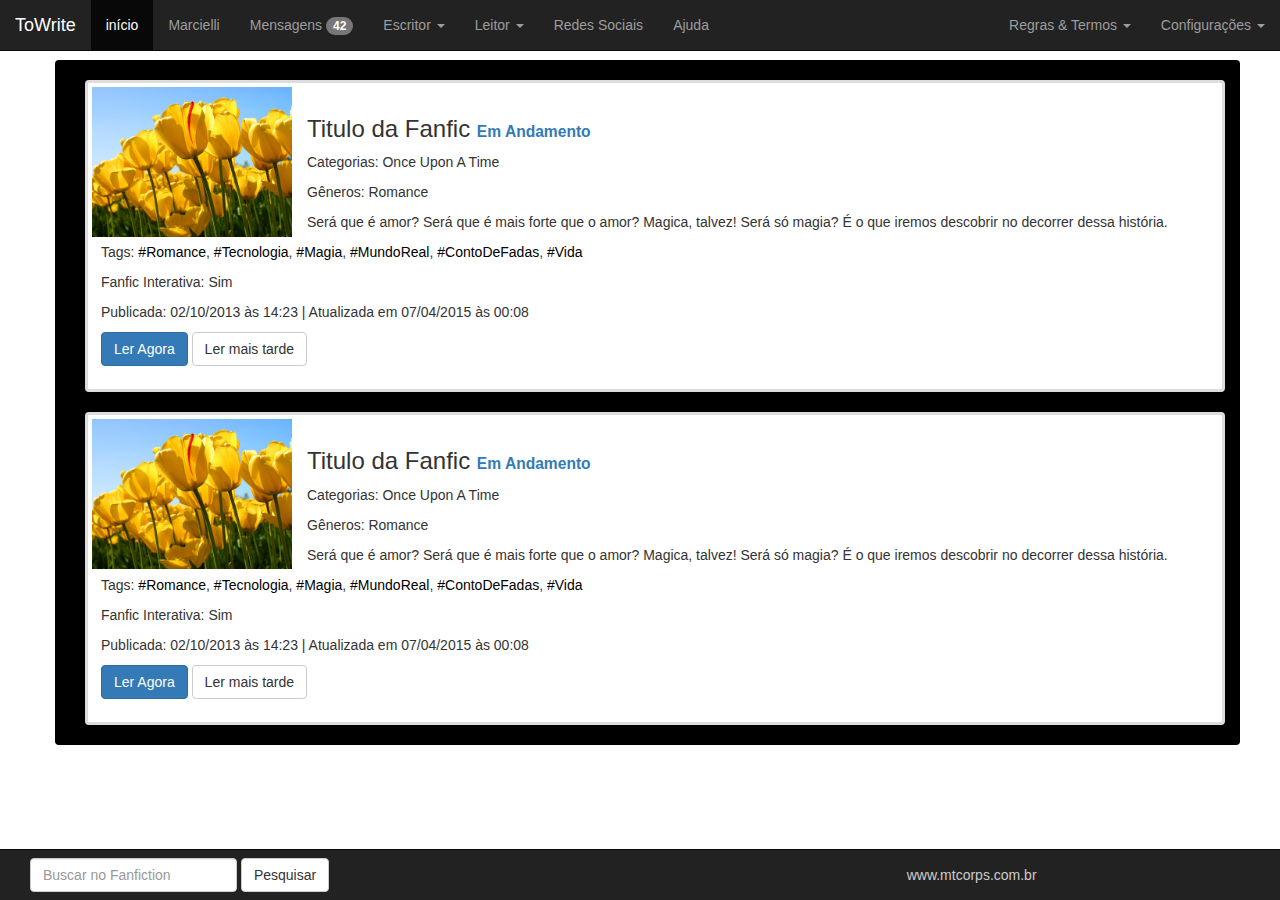
<file: index.html>
<!DOCTYPE html>
<html lang="en">
  <head>
    <meta charset="utf-8">
    <meta http-equiv="X-UA-Compatible" content="IE=edge">
    <meta name="viewport" content="width=device-width, initial-scale=1">
    <!-- The above 3 meta tags *must* come first in the head; any other head content must come *after* these tags -->
    <title>ToWrite</title>

    <!-- Bootstrap -->
    <link href="css/bootstrap.min.css" rel="stylesheet">
    <link href="css/bootstrap.css" rel="stylesheet">

    <!-- HTML5 shim and Respond.js for IE8 support of HTML5 elements and media queries -->
    <!-- WARNING: Respond.js doesn't work if you view the page via file:// -->
    <!--[if lt IE 9]>
      <script src="https://oss.maxcdn.com/html5shiv/3.7.2/html5shiv.min.js"></script>
      <script src="https://oss.maxcdn.com/respond/1.4.2/respond.min.js"></script>
    <![endif]-->
  </head>
  <body>

   <div class="container">
<nav class="navbar navbar-inverse navbar navbar-fixed-top">
  <div class="container-fluid">
    <!-- Brand and toggle get grouped for better mobile display -->
    <div class="navbar-header">
      <button type="button" class="navbar-toggle collapsed" data-toggle="collapse" data-target="#bs-example-navbar-collapse-1">
        <span class="sr-only"></span>
        <span class="icon-bar"></span>
        <span class="icon-bar"></span>
        <span class="icon-bar"></span>
      </button>
      <a class="navbar-brand" href="#">ToWrite</a>
    </div>

    <!-- Collect the nav links, forms, and other content for toggling -->
    <div class="collapse navbar-collapse" id="bs-example-navbar-collapse-1">
      <ul class="nav navbar-nav">
        <li class="active"><a href="index.html">início <span class="sr-only">(current)</span></a></li>
        <li><a href="perfil.html">Marcielli</a></li>
        <li><a href="mensagens.html">Mensagens <span class="badge">42</span> </a></li>
        <li class="dropdown">
          <a href="#" class="dropdown-toggle" data-toggle="dropdown" role="button" aria-expanded="false">Escritor <span class="caret"></span></a>
          <ul class="dropdown-menu" role="menu">
          <li><a href="areatrabalho.html">Area de Trabalho</a></li> <!--Fazer uma pagina onde a pessoa vai escrevendo e ja vai visualizando como fica - onde ela começa a escrever as fanficas dela, cloca musica pra acompanhar e etc -->
            <li><a href="hist-escrevo.html">Histórias que Escrevo</a></li>
            <li><a href="hist-quero-escrever.html">Histórias que quero escrever</a></li>
            <li><a href="agendar-post.html">Posts Agendados</a></li>
            <li class="divider"></li>
            <li><a href="duvidas-ptbr.html">Dúvidas de Português</a></li>
            <li class="divider"></li>
            <li><a href="find-beta.html">Encontrar Beta</a></li>
          </ul>          
        </li>
         <li class="dropdown">
          <a href="#" class="dropdown-toggle" data-toggle="dropdown" role="button" aria-expanded="false">Leitor <span class="caret"></span></a>
          <ul class="dropdown-menu" role="menu">
            <li><a href="hist-acompanho.html">Histórias que Acompanho</a></li>
            <li><a href="hist-geladeira.html">Histórias na Geladeira</a></li>
           
            <li class="divider"></li>
            <li><a href="serbeta.html">Ser Beta</a></li>
          </ul>          
        </li>  
        <li><a href="redessociais.html">Redes Sociais</a></li>  
        <li><a href="ajuda.html">Ajuda</a></li>         
      </ul>
     
      <ul class="nav navbar-nav navbar-right">
      <li class="dropdown">
          <a href="#" class="dropdown-toggle" data-toggle="dropdown" role="button" aria-expanded="false">Regras & Termos <span class="caret"></span></a>
          <ul class="dropdown-menu" role="menu">
            <li><a href="regraspost.html">Regras de Postagem</a></li>
            <li><a href="regrascond.html">Regras de Conduta</a></li>
            <li><a href="termosuso.html">Termos de Uso</a></li> 
            </ul>
        </li>
        <li class="dropdown">
          <a href="#" class="dropdown-toggle" data-toggle="dropdown" role="button" aria-expanded="false">Configurações <span class="caret"></span></a>
          <ul class="dropdown-menu" role="menu">
            <li><a href="contato.html">Contato/Suporte</a></li>
            <li class="divider"></li>
             <li><a href="alterarsenha.html">Alterar Senha</a></li>
            <li><a href="excluirconta.html">Excluir Conta</a></li>    
             <li><a href="sair.html">Sair</a></li>  
            </ul>
        </li>
      </ul>
    </div><!-- /.navbar-collapse -->
  </div><!-- /.container-fluid -->
</nav>

<div class="container">

  <br>  
    <div class="thumbnail">
     <a href="#" class="imgfeedsize"><img src="img/imgTeste.jpg" alt="..."></a>
      <div class="caption">
        <h3>Titulo da Fanfic <small>Em Andamento</small></h3>
        <p>Categorias: Once Upon A Time </p>
        <p>Gêneros: Romance</p>
        <p>Será que é amor? Será que é mais forte que o amor? Magica, talvez! Será só magia? É o que iremos descobrir no decorrer dessa história.</p>            
               
        <p>Tags: <a href="#">#Romance</a>, <a href="#">#Tecnologia</a>, <a href="#">#Magia</a>, <a href="#">#MundoReal</a>, <a href="#">#ContoDeFadas</a>, <a href="#">#Vida</a></p>

        <p>Fanfic Interativa: Sim</p>        
        <p>Publicada: 02/10/2013 às 14:23 | Atualizada em 07/04/2015 às 00:08</p>
        <p><a href="#" class="btn btn-primary" role="button">Ler Agora</a> <a href="#" class="btn btn-default" role="button">Ler mais tarde</a></p>
      </div>
    </div>
 


    <div class="thumbnail">
      <a href="#" class="imgfeedsize"><img src="img/imgTeste.jpg" alt="..."></a>
      <div class="caption">
        <h3>Titulo da Fanfic <small>Em Andamento</small></h3>
        <p>Categorias: Once Upon A Time </p>
        <p>Gêneros: Romance</p>
        <p>Será que é amor? Será que é mais forte que o amor? Magica, talvez! Será só magia? É o que iremos descobrir no decorrer dessa história.</p>            
               
        <p>Tags: <a href="#">#Romance</a>, <a href="#">#Tecnologia</a>, <a href="#">#Magia</a>, <a href="#">#MundoReal</a>, <a href="#">#ContoDeFadas</a>, <a href="#">#Vida</a></p>

        <p>Fanfic Interativa: Sim</p>        
        <p>Publicada: 02/10/2013 às 14:23 | Atualizada em 07/04/2015 às 00:08</p>
        <p><a href="#" class="btn btn-primary" role="button">Ler Agora</a> <a href="#" class="btn btn-default" role="button">Ler mais tarde</a></p>
      </div>
  </div>
</div>





<nav class="navbar navbar-inverse navbar-fixed-bottom">
  <div class="container-fluid">
   <form class="navbar-form navbar-left" role="search">
        <div class="form-group">
          <input type="text" class="form-control" placeholder="Buscar no Fanfiction">
        </div>
        <button type="submit" class="btn btn-default">Pesquisar</button>
      </form>
     <p><a href="http://www.mtcorps.com.br/">www.mtcorps.com.br</a></p>
  </div>
</nav>
</div>
    <!-- jQuery (necessary for Bootstrap's JavaScript plugins) -->
    <script src="https://ajax.googleapis.com/ajax/libs/jquery/1.11.2/jquery.min.js"></script>
    <!-- Include all compiled plugins (below), or include individual files as needed -->
    <script src="js/bootstrap.min.js"></script>
  </body>
</html>
</file>
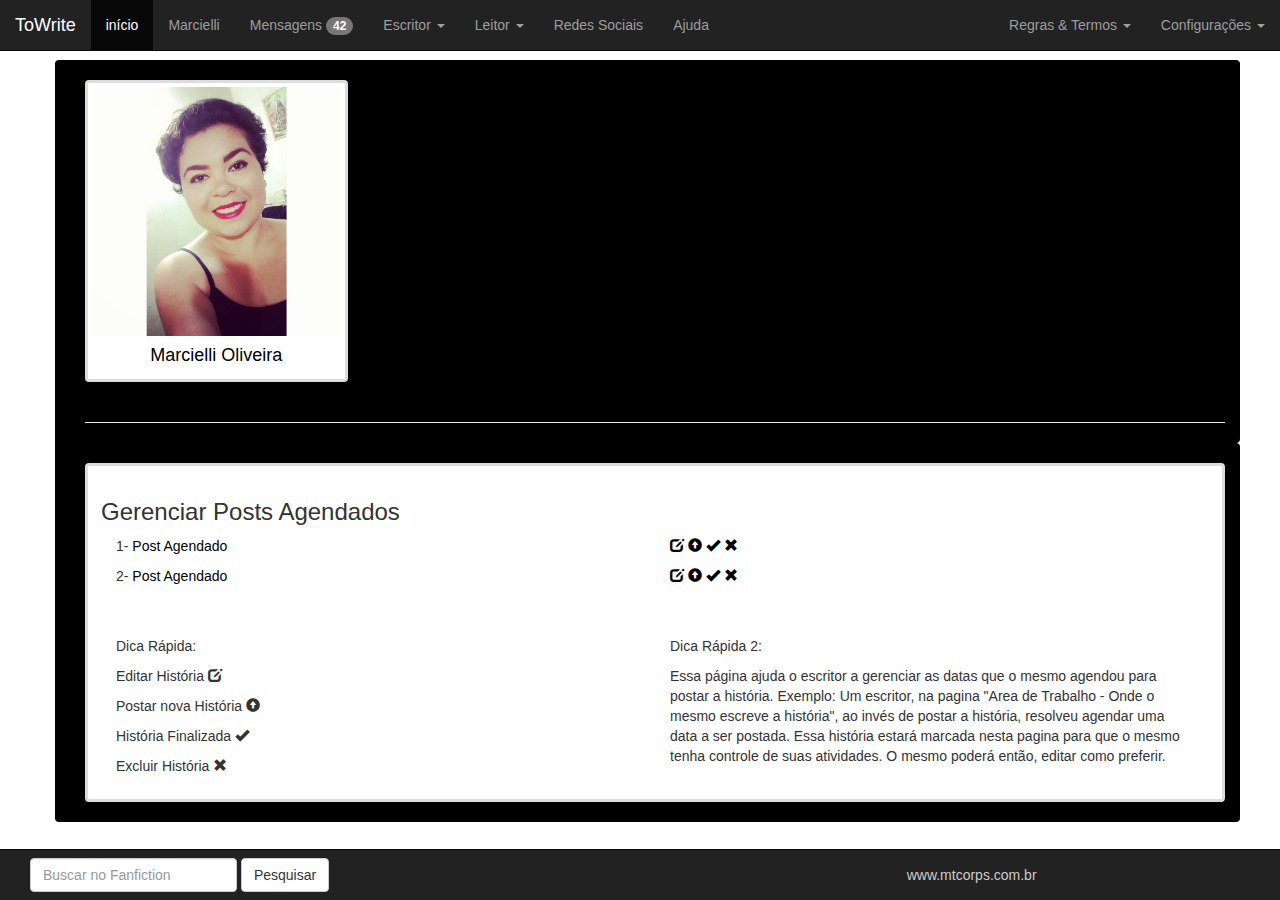
<file: agendar-post.html>
<!DOCTYPE html>
<html lang="en">
  <head>
    <meta charset="utf-8">
    <meta http-equiv="X-UA-Compatible" content="IE=edge">
    <meta name="viewport" content="width=device-width, initial-scale=1">
    <!-- The above 3 meta tags *must* come first in the head; any other head content must come *after* these tags -->
    <title>ToWrite</title>

    <!-- Bootstrap -->
    <link href="css/bootstrap.min.css" rel="stylesheet">
    <link href="css/bootstrap.css" rel="stylesheet">

    <!-- HTML5 shim and Respond.js for IE8 support of HTML5 elements and media queries -->
    <!-- WARNING: Respond.js doesn't work if you view the page via file:// -->
    <!--[if lt IE 9]>
      <script src="https://oss.maxcdn.com/html5shiv/3.7.2/html5shiv.min.js"></script>
      <script src="https://oss.maxcdn.com/respond/1.4.2/respond.min.js"></script>
    <![endif]-->
  </head>
  <body>

   <div class="container">
   
<nav class="navbar navbar-inverse navbar navbar-fixed-top">
  <div class="container-fluid">
    <!-- Brand and toggle get grouped for better mobile display -->
    <div class="navbar-header">
      <button type="button" class="navbar-toggle collapsed" data-toggle="collapse" data-target="#bs-example-navbar-collapse-1">
        <span class="sr-only"></span>
        <span class="icon-bar"></span>
        <span class="icon-bar"></span>
        <span class="icon-bar"></span>
      </button>
      <a class="navbar-brand" href="#">ToWrite</a>
    </div>

    <!-- Collect the nav links, forms, and other content for toggling -->
    <div class="collapse navbar-collapse" id="bs-example-navbar-collapse-1">
      <ul class="nav navbar-nav">
        <li class="active"><a href="index.html">início <span class="sr-only">(current)</span></a></li>
        <li><a href="perfil.html">Marcielli</a></li>
        <li><a href="mensagens.html">Mensagens <span class="badge">42</span> </a></li>
        <li class="dropdown">
          <a href="#" class="dropdown-toggle" data-toggle="dropdown" role="button" aria-expanded="false">Escritor <span class="caret"></span></a>
          <ul class="dropdown-menu" role="menu">
          <li><a href="areatrabalho.html">Area de Trabalho</a></li> <!--Fazer uma pagina onde a pessoa vai escrevendo e ja vai visualizando como fica - onde ela começa a escrever as fanficas dela, cloca musica pra acompanhar e etc -->
            <li><a href="hist-escrevo.html">Histórias que Escrevo</a></li>
            <li><a href="hist-quero-escrever.html">Histórias que quero escrever</a></li>
            <li><a href="agendar-post.html">Posts Agendados</a></li>
            <li class="divider"></li>
            <li><a href="duvidas-ptbr.html">Dúvidas de Português</a></li>
            <li class="divider"></li>
            <li><a href="find-beta.html">Encontrar Beta</a></li>
          </ul>          
        </li>
         <li class="dropdown">
          <a href="#" class="dropdown-toggle" data-toggle="dropdown" role="button" aria-expanded="false">Leitor <span class="caret"></span></a>
          <ul class="dropdown-menu" role="menu">
            <li><a href="hist-acompanho.html">Histórias que Acompanho</a></li>
            <li><a href="hist-geladeira.html">Histórias na Geladeira</a></li>
           
            <li class="divider"></li>
            <li><a href="serbeta.html">Ser Beta</a></li>
          </ul>          
        </li>  
        <li><a href="redessociais.html">Redes Sociais</a></li>  
        <li><a href="ajuda.html">Ajuda</a></li>         
      </ul>
     
      <ul class="nav navbar-nav navbar-right">
      <li class="dropdown">
          <a href="#" class="dropdown-toggle" data-toggle="dropdown" role="button" aria-expanded="false">Regras & Termos <span class="caret"></span></a>
          <ul class="dropdown-menu" role="menu">
            <li><a href="regraspost.html">Regras de Postagem</a></li>
            <li><a href="regrascond.html">Regras de Conduta</a></li>
            <li><a href="termosuso.html">Termos de Uso</a></li> 
            </ul>
        </li>
        <li class="dropdown">
          <a href="#" class="dropdown-toggle" data-toggle="dropdown" role="button" aria-expanded="false">Configurações <span class="caret"></span></a>
          <ul class="dropdown-menu" role="menu">
            <li><a href="contato.html">Contato/Suporte</a></li>
            <li class="divider"></li>
             <li><a href="alterarsenha.html">Alterar Senha</a></li>
            <li><a href="excluirconta.html">Excluir Conta</a></li>    
             <li><a href="sair.html">Sair</a></li>  
            </ul>
        </li>
      </ul>
    </div><!-- /.navbar-collapse -->
  </div><!-- /.container-fluid -->
</nav>



<div class="container">


<div class="row">
  <div class="col-xs-6 col-md-3">
  <br>
    <a href="#" class="thumbnail" class="perfilsize">
      <img src="img/perfil.jpg" alt="..."  >
      <h4>Marcielli Oliveira</h4>
    </a>
 
  </div>
</div> 
 
  <hr>
</div>

  
    <div class="container">

  <br>  
    <div class="thumbnail">      
      <div class="caption">

        <h3>Gerenciar Posts Agendados</h3>

        <div class="container-fluid">
    <div class="row">
        <div class="col-xs-6">
         <p>1- <a href="#">Post Agendado</a></p>
        </div>
        <div class="col-xs-6">
            <a href="#"><span class="glyphicon glyphicon-edit" class="editar"></span></a>   
        <a href="#"><span class="glyphicon glyphicon-circle-arrow-up"></span></a>   <a href="#"><span class="glyphicon glyphicon-ok"></span></a>   <a href="#"><span class="glyphicon glyphicon-remove"></span></a>
        </div>
    </div>
</div>

 <div class="container-fluid">
    <div class="row">
        <div class="col-xs-6">
         <p>2- <a href="#">Post Agendado</a></p>
        </div>
        <div class="col-xs-6">
            <a href="#"><span class="glyphicon glyphicon-edit" class="editar"></span></a>   
        <a href="#"><span class="glyphicon glyphicon-circle-arrow-up"></span></a>   <a href="#"><span class="glyphicon glyphicon-ok"></span></a>   <a href="#"><span class="glyphicon glyphicon-remove"></span></a>
        </div>
    </div>
</div>
  <br>
   
           
 <div class="container-fluid">
    <div class="row">
        <div class="col-xs-6">
        <br>
           <p>Dica Rápida:</p>
       
        <p>Editar História <span class="glyphicon glyphicon-edit" class="editar"></span></p>        
        <p>Postar nova História <span class="glyphicon glyphicon-circle-arrow-up"></span></p>
        <p>História Finalizada <span class="glyphicon glyphicon-ok"></span></p>
        <p>Excluir História <span class="glyphicon glyphicon-remove"></span></p>
        </div>
        <div class="col-xs-6">
            <br>
           <p>Dica Rápida 2:</p>
       
        <p>Essa página ajuda o escritor a gerenciar as datas
        que o mesmo agendou para postar a história. 
        Exemplo: Um escritor, na pagina "Area de Trabalho - Onde o mesmo escreve a história", ao 
        invés de postar a história, resolveu agendar uma data a ser postada. Essa história estará
        marcada nesta pagina para que o mesmo tenha controle de suas atividades.
        O mesmo poderá então, editar como preferir.
        </p>
        </div>
    </div>
</div>

<nav class="navbar navbar-inverse navbar-fixed-bottom">
  <div class="container-fluid">
  <form class="navbar-form navbar-left" role="search">
        <div class="form-group">
          <input type="text" class="form-control" placeholder="Buscar no Fanfiction">
        </div>
        <button type="submit" class="btn btn-default">Pesquisar</button>
      </form>
     <p><a href="http://www.mtcorps.com.br/">www.mtcorps.com.br</a></p>
  </div>
</nav>
</div>
    <!-- jQuery (necessary for Bootstrap's JavaScript plugins) -->
    <script src="https://ajax.googleapis.com/ajax/libs/jquery/1.11.2/jquery.min.js"></script>
    <!-- Include all compiled plugins (below), or include individual files as needed -->
    <script src="js/bootstrap.min.js"></script>
  </body>
</html>
</file>
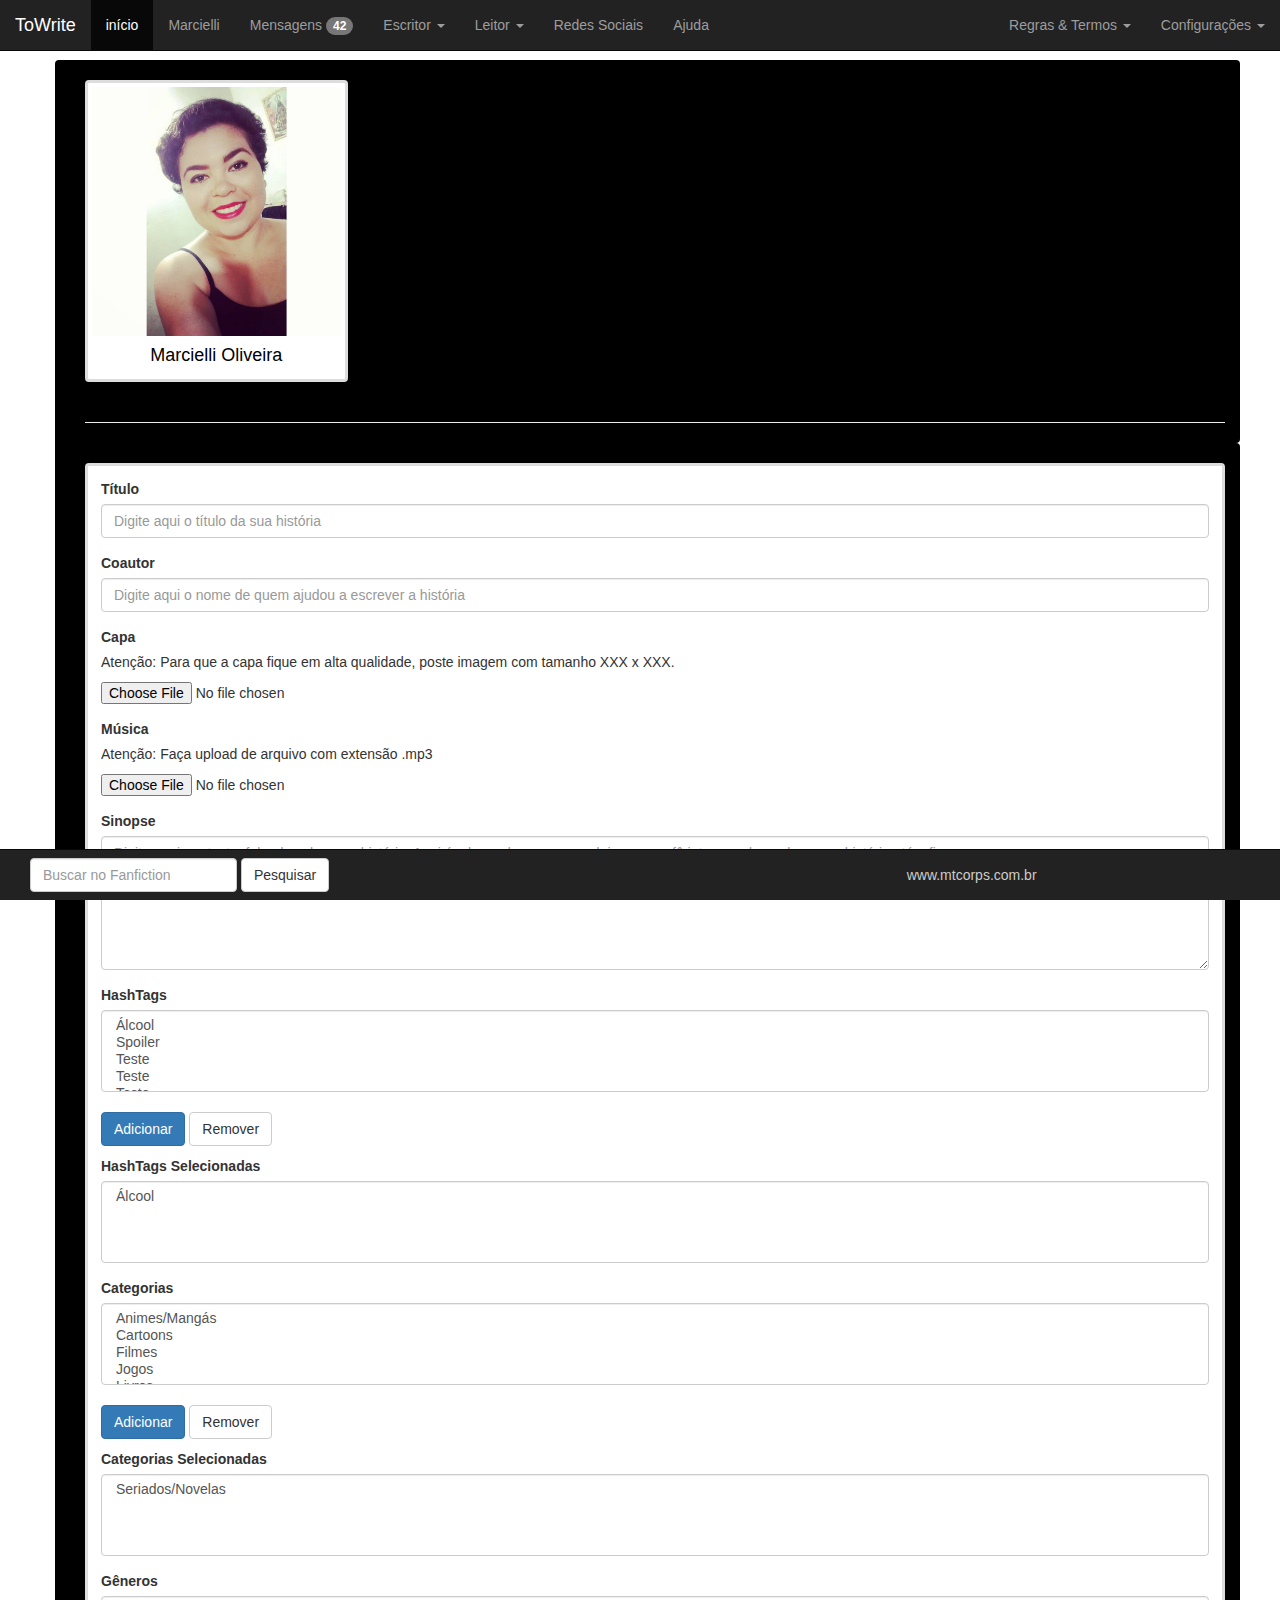
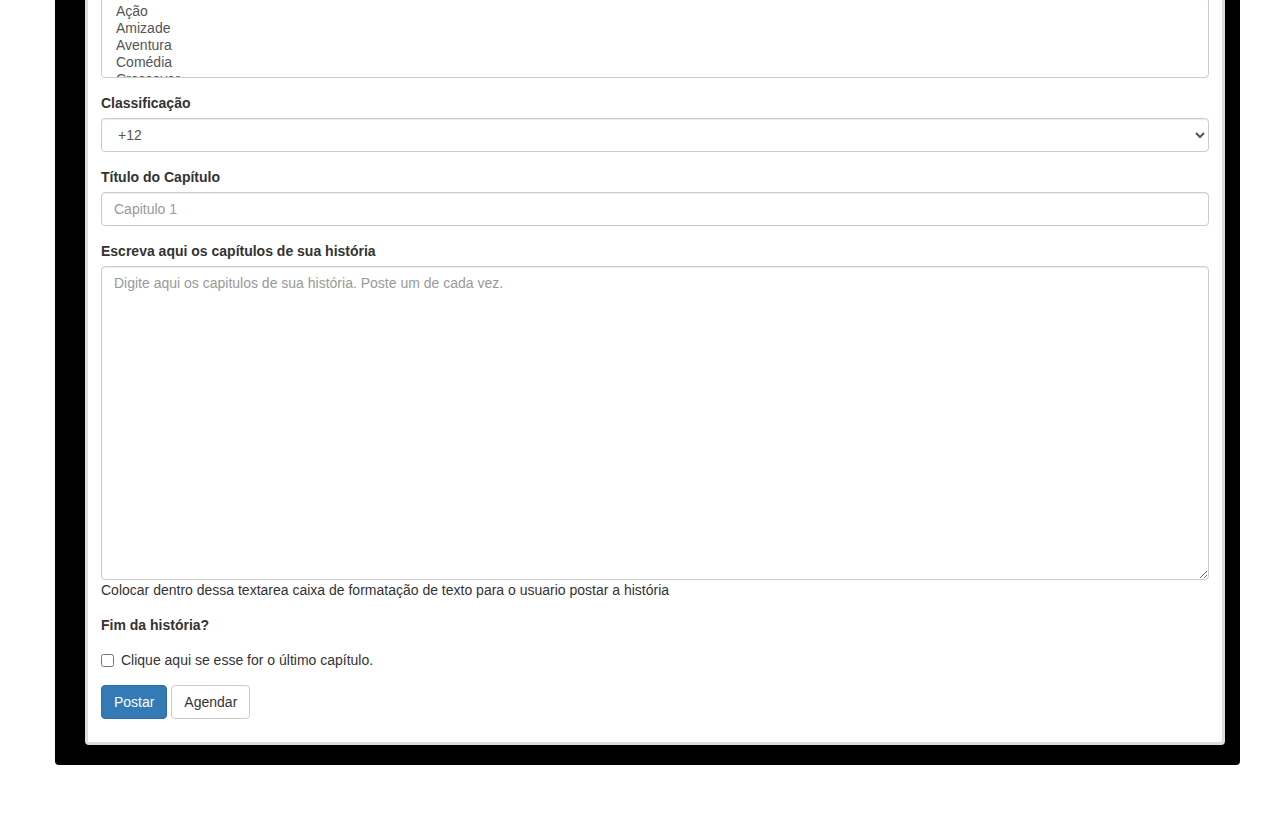
<file: areatrabalho.html>
<!DOCTYPE html>
<html lang="en">
  <head>
    <meta charset="utf-8">
    <meta http-equiv="X-UA-Compatible" content="IE=edge">
    <meta name="viewport" content="width=device-width, initial-scale=1">
    <!-- The above 3 meta tags *must* come first in the head; any other head content must come *after* these tags -->
    <title>ToWrite</title>

    <!-- Bootstrap -->
    <link href="css/bootstrap.min.css" rel="stylesheet">
    <link href="css/bootstrap.css" rel="stylesheet">

    <!-- HTML5 shim and Respond.js for IE8 support of HTML5 elements and media queries -->
    <!-- WARNING: Respond.js doesn't work if you view the page via file:// -->
    <!--[if lt IE 9]>
      <script src="https://oss.maxcdn.com/html5shiv/3.7.2/html5shiv.min.js"></script>
      <script src="https://oss.maxcdn.com/respond/1.4.2/respond.min.js"></script>
    <![endif]-->
  </head>
  <body>

   <div class="container">
   
<nav class="navbar navbar-inverse navbar navbar-fixed-top">
  <div class="container-fluid">
    <!-- Brand and toggle get grouped for better mobile display -->
    <div class="navbar-header">
      <button type="button" class="navbar-toggle collapsed" data-toggle="collapse" data-target="#bs-example-navbar-collapse-1">
        <span class="sr-only"></span>
        <span class="icon-bar"></span>
        <span class="icon-bar"></span>
        <span class="icon-bar"></span>
      </button>
      <a class="navbar-brand" href="#">ToWrite</a>
    </div>

    <!-- Collect the nav links, forms, and other content for toggling -->
    <div class="collapse navbar-collapse" id="bs-example-navbar-collapse-1">
      <ul class="nav navbar-nav">
        <li class="active"><a href="index.html">início <span class="sr-only">(current)</span></a></li>
        <li><a href="perfil.html">Marcielli</a></li>
        <li><a href="mensagens.html">Mensagens <span class="badge">42</span> </a></li>
        <li class="dropdown">
          <a href="#" class="dropdown-toggle" data-toggle="dropdown" role="button" aria-expanded="false">Escritor <span class="caret"></span></a>
          <ul class="dropdown-menu" role="menu">
          <li><a href="areatrabalho.html">Area de Trabalho</a></li> <!--Fazer uma pagina onde a pessoa vai escrevendo e ja vai visualizando como fica - onde ela começa a escrever as fanficas dela, cloca musica pra acompanhar e etc -->
            <li><a href="hist-escrevo.html">Histórias que Escrevo</a></li>
            <li><a href="hist-quero-escrever.html">Histórias que quero escrever</a></li>
            <li><a href="agendar-post.html">Posts Agendados</a></li>
            <li class="divider"></li>
            <li><a href="duvidas-ptbr.html">Dúvidas de Português</a></li>
            <li class="divider"></li>
            <li><a href="find-beta.html">Encontrar Beta</a></li>
          </ul>          
        </li>
         <li class="dropdown">
          <a href="#" class="dropdown-toggle" data-toggle="dropdown" role="button" aria-expanded="false">Leitor <span class="caret"></span></a>
          <ul class="dropdown-menu" role="menu">
            <li><a href="hist-acompanho.html">Histórias que Acompanho</a></li>
            <li><a href="hist-geladeira.html">Histórias na Geladeira</a></li>
           
            <li class="divider"></li>
            <li><a href="serbeta.html">Ser Beta</a></li>
          </ul>          
        </li>  
        <li><a href="redessociais.html">Redes Sociais</a></li>  
        <li><a href="ajuda.html">Ajuda</a></li>         
      </ul>
     
      <ul class="nav navbar-nav navbar-right">
      <li class="dropdown">
          <a href="#" class="dropdown-toggle" data-toggle="dropdown" role="button" aria-expanded="false">Regras & Termos <span class="caret"></span></a>
          <ul class="dropdown-menu" role="menu">
            <li><a href="regraspost.html">Regras de Postagem</a></li>
            <li><a href="regrascond.html">Regras de Conduta</a></li>
            <li><a href="termosuso.html">Termos de Uso</a></li> 
            </ul>
        </li>
        <li class="dropdown">
          <a href="#" class="dropdown-toggle" data-toggle="dropdown" role="button" aria-expanded="false">Configurações <span class="caret"></span></a>
          <ul class="dropdown-menu" role="menu">
            <li><a href="contato.html">Contato/Suporte</a></li>
            <li class="divider"></li>
             <li><a href="alterarsenha.html">Alterar Senha</a></li>
            <li><a href="excluirconta.html">Excluir Conta</a></li>    
             <li><a href="sair.html">Sair</a></li>  
            </ul>
        </li>
      </ul>
    </div><!-- /.navbar-collapse -->
  </div><!-- /.container-fluid -->
</nav>



<div class="container">


<div class="row">
  <div class="col-xs-6 col-md-3">
  <br>
    <a href="#" class="thumbnail" class="perfilsize">
      <img src="img/perfil.jpg" alt="..."  >
      <h4>Marcielli Oliveira</h4>
    </a>
 
  </div>
</div> 
 
  <hr>
</div>

  
    <div class="container">
 
  <br>  
    <div class="thumbnail">      
      <div class="caption" class="center">
      
      <form class="form">
      <div class="form-group">
      <label for="exampleInputName2">Título</label>
      <input type="text" class="form-control" id="exampleInputName2" placeholder="Digite aqui o título da sua história">      
      </div>

      <div class="form-group">
      <label for="exampleInputName2">Coautor</label>
      <input type="text" class="form-control" id="exampleInputName2" placeholder="Digite aqui o nome de quem ajudou a escrever a história">
      </div>

      <div class="form-group">     
      <label for="exampleInputEmail2">Capa</label> <!-- Imagem Capa da sua história -->
      <p>Atenção: Para que a capa fique em alta qualidade, poste imagem com tamanho XXX x XXX.</p>
      <input type="file" class="file">     
      </div>

      <div class="form-group">
      <label for="exampleInputEmail2">Música</label><br> <!-- Música para o leitor ouvir enquanto lê sua história -->
       <p>Atenção: Faça upload de arquivo com extensão .mp3</p>
      <input type="file" class="file">     
      </div>

      <div class="form-group">
      <label for="exampleInputName2">Sinopse</label>
      <textarea class="form-control" rows="6" placeholder="Digite aqui um texto, falando sobre sua história. Aqui é o lugar de escrever e deixar o seu fâ interessado em ler a sua história até o fim."></textarea>      
      </div>

      <div class="form-group">
      <label for="exampleInputName2">HashTags</label>
      <select multiple class="form-control">
        <option>Álcool</option>
        <option>Spoiler</option>
        <option>Teste</option>
        <option>Teste</option>
        <option>Teste</option>
        
      </select><br>
   <p><a href="#" class="btn btn-primary" role="button">Adicionar</a> <a href="#" class="btn btn-default" role="button">Remover</a></p>
       <label for="exampleInputName2">HashTags Selecionadas</label>
      <select multiple class="form-control">
        <option>Álcool</option>
        <option></option>
        <option></option>
        <option></option>
        <option></option>
        <option></option>
        <option></option>
        <option></option>
        <option></option>
      </select>      
      </div>

       <div class="form-group">
      <label for="exampleInputName2">Categorias</label>
      <select multiple class="form-control">
        <option>Animes/Mangás</option>
        <option>Cartoons</option>
        <option>Filmes</option>
        <option>Jogos</option>
        <option>Livros</option>
        <option>Originais</option>
        <option>Poesias</option>
        <option>Quadrinhos</option>
        <option>Seriados/Novelas</option>
      </select><br>
   <p><a href="#" class="btn btn-primary" role="button">Adicionar</a> <a href="#" class="btn btn-default" role="button">Remover</a></p>
       <label for="exampleInputName2">Categorias Selecionadas</label>
      <select multiple class="form-control">
        <option>Seriados/Novelas</option>
        <option></option>
        <option></option>
        <option></option>
        <option></option>
        <option></option>
        <option></option>
        <option></option>
        <option></option>
      </select>
      </div>
        
         <div class="form-group">
          <label for="exampleInputName2">Gêneros</label>
      <select multiple class="form-control">
        <option>Ação</option>
        <option>Amizade</option>
        <option>Aventura</option>
        <option>Comédia</option>
        <option>Crossover</option>
        <option>Drama</option>
        <option>Fantasia</option>
        <option>Ficção Cientifica</option>       
        <option>Horror</option>
        <option>Humor Negro</option>
        <option>Mistério</option>
        <option>Paródia</option>
        <option>Poesia</option>
        <option>Romance</option>
        <option>Suspense</option>
        <option>Terror</option>
        <option>Universo Alternativo</option>
       
      </select>
      
      </div>
      
           <div class="form-group">
      <label for="exampleInputEmail2">Classificação</label><br> 
      <select class="form-control">
        <option>+12</option>
        <option>+15</option>
        <option>+17</option>
        <option>+18</option>
        <option>Livre</option>        
      </select>
      </div>

      <div class="form-group">
      <label for="exampleInputName2">Título do Capítulo</label><br>
      <input type="text" class="form-control" id="exampleInputName2" placeholder="Capitulo 1">
      
      </div>
        
        <div class="form-group">
      <label for="exampleInputEmail2">Escreva aqui os capítulos de sua história</label><br> <!-- Música para o leitor ouvir enquanto lê sua história -->      
      <textarea class="form-control" rows="15" placeholder="Digite aqui os capitulos de sua história. Poste um de cada vez."></textarea>
      <!-- Colocar aqui o input onde tem as configurações de tamanho de texto, cor, bold e etc... -->
      <p>Colocar dentro dessa textarea caixa de formatação de texto para o usuario postar a história</p>
       </div>
      
      <div class="form-group">     
      <label for="exampleInputEmail2">Fim da história?</label><br> <!-- Imagem Capa da sua história -->
      <div class="checkbox">
  <label>
    <input type="checkbox" value="">
    Clique aqui se esse for o último capítulo.
  </label>
</div>
    
      </div>


     
    <p><a href="#" class="btn btn-primary" role="button">Postar</a> <a href="#" class="btn btn-default" role="button">Agendar</a></p>
      </form>

     
      </div>
    </div>
  </div>





<nav class="navbar navbar-inverse navbar-fixed-bottom">
  <div class="container-fluid">
  <form class="navbar-form navbar-left" role="search">
        <div class="form-group">
          <input type="text" class="form-control" placeholder="Buscar no Fanfiction">
        </div>
        <button type="submit" class="btn btn-default">Pesquisar</button>
      </form>
     <p><a href="http://www.mtcorps.com.br/">www.mtcorps.com.br</a></p>
  </div>
</nav>
</div>
    <!-- jQuery (necessary for Bootstrap's JavaScript plugins) -->
    <script src="https://ajax.googleapis.com/ajax/libs/jquery/1.11.2/jquery.min.js"></script>
    <!-- Include all compiled plugins (below), or include individual files as needed -->
    <script src="js/bootstrap.min.js"></script>
  </body>
</html>
</file>
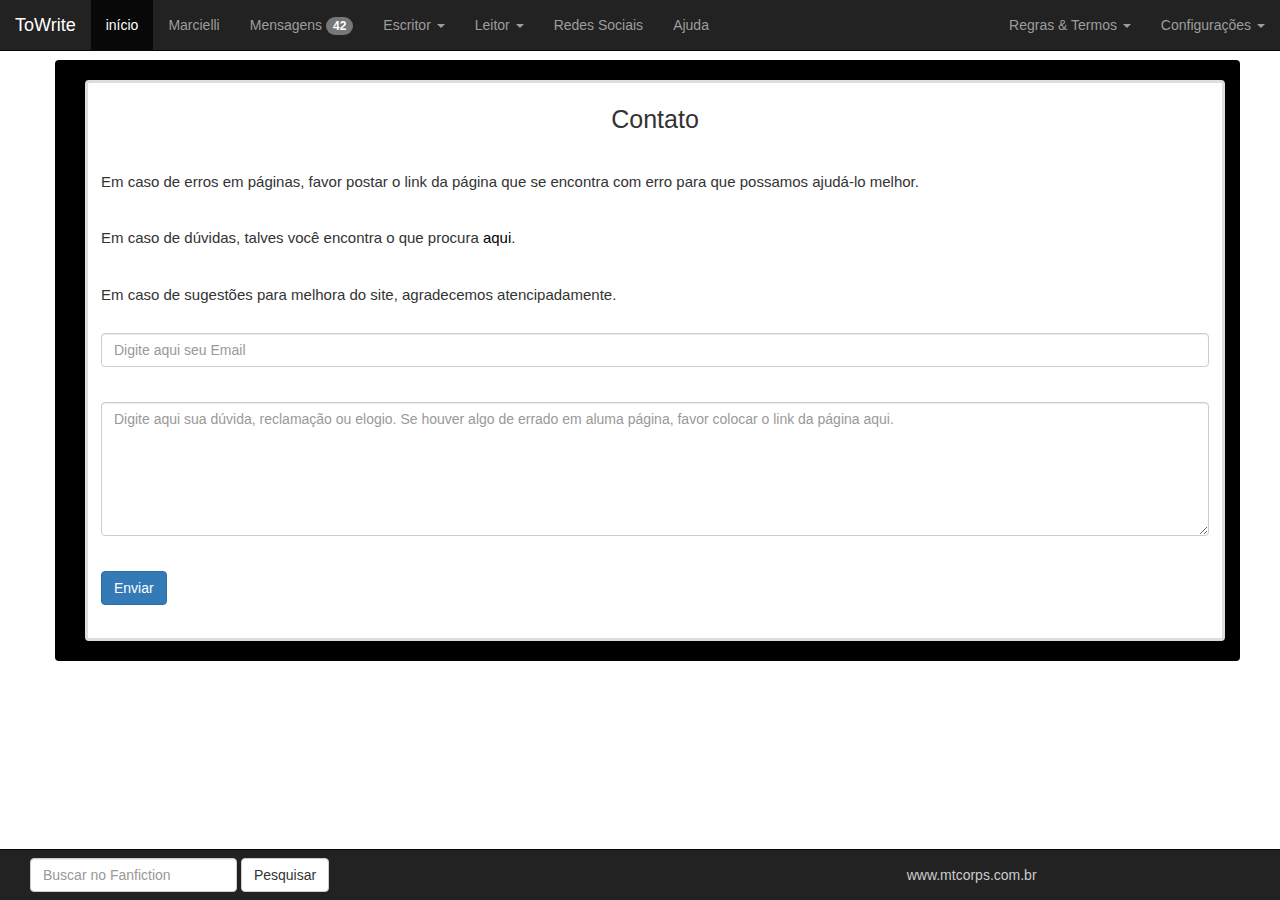
<file: contato.html>
<!DOCTYPE html>
<html lang="en">
  <head>
    <meta charset="utf-8">
    <meta http-equiv="X-UA-Compatible" content="IE=edge">
    <meta name="viewport" content="width=device-width, initial-scale=1">
    <!-- The above 3 meta tags *must* come first in the head; any other head content must come *after* these tags -->
    <title>ToWrite</title>

    <!-- Bootstrap -->
    <link href="css/bootstrap.min.css" rel="stylesheet">
    <link href="css/bootstrap.css" rel="stylesheet">

    <!-- HTML5 shim and Respond.js for IE8 support of HTML5 elements and media queries -->
    <!-- WARNING: Respond.js doesn't work if you view the page via file:// -->
    <!--[if lt IE 9]>
      <script src="https://oss.maxcdn.com/html5shiv/3.7.2/html5shiv.min.js"></script>
      <script src="https://oss.maxcdn.com/respond/1.4.2/respond.min.js"></script>
    <![endif]-->
  </head>
  <body>

   <div class="container">
   
<nav class="navbar navbar-inverse navbar navbar-fixed-top">
  <div class="container-fluid">
    <!-- Brand and toggle get grouped for better mobile display -->
    <div class="navbar-header">
      <button type="button" class="navbar-toggle collapsed" data-toggle="collapse" data-target="#bs-example-navbar-collapse-1">
        <span class="sr-only"></span>
        <span class="icon-bar"></span>
        <span class="icon-bar"></span>
        <span class="icon-bar"></span>
      </button>
      <a class="navbar-brand" href="#">ToWrite</a>
    </div>

    <!-- Collect the nav links, forms, and other content for toggling -->
    <div class="collapse navbar-collapse" id="bs-example-navbar-collapse-1">
      <ul class="nav navbar-nav">
        <li class="active"><a href="index.html">início <span class="sr-only">(current)</span></a></li>
        <li><a href="perfil.html">Marcielli</a></li>
        <li><a href="mensagens.html">Mensagens <span class="badge">42</span> </a></li>
        <li class="dropdown">
          <a href="#" class="dropdown-toggle" data-toggle="dropdown" role="button" aria-expanded="false">Escritor <span class="caret"></span></a>
          <ul class="dropdown-menu" role="menu">
          <li><a href="areatrabalho.html">Area de Trabalho</a></li> <!--Fazer uma pagina onde a pessoa vai escrevendo e ja vai visualizando como fica - onde ela começa a escrever as fanficas dela, cloca musica pra acompanhar e etc -->
            <li><a href="hist-escrevo.html">Histórias que Escrevo</a></li>
            <li><a href="hist-quero-escrever.html">Histórias que quero escrever</a></li>
            <li><a href="agendar-post.html">Posts Agendados</a></li>
            <li class="divider"></li>
            <li><a href="duvidas-ptbr.html">Dúvidas de Português</a></li>
            <li class="divider"></li>
            <li><a href="find-beta.html">Encontrar Beta</a></li>
          </ul>          
        </li>
         <li class="dropdown">
          <a href="#" class="dropdown-toggle" data-toggle="dropdown" role="button" aria-expanded="false">Leitor <span class="caret"></span></a>
          <ul class="dropdown-menu" role="menu">
            <li><a href="hist-acompanho.html">Histórias que Acompanho</a></li>
            <li><a href="hist-geladeira.html">Histórias na Geladeira</a></li>
           
            <li class="divider"></li>
            <li><a href="serbeta.html">Ser Beta</a></li>
          </ul>          
        </li>  
        <li><a href="redessociais.html">Redes Sociais</a></li>  
        <li><a href="ajuda.html">Ajuda</a></li>         
      </ul>
     
      <ul class="nav navbar-nav navbar-right">
      <li class="dropdown">
          <a href="#" class="dropdown-toggle" data-toggle="dropdown" role="button" aria-expanded="false">Regras & Termos <span class="caret"></span></a>
          <ul class="dropdown-menu" role="menu">
            <li><a href="regraspost.html">Regras de Postagem</a></li>
            <li><a href="regrascond.html">Regras de Conduta</a></li>
            <li><a href="termosuso.html">Termos de Uso</a></li> 
            </ul>
        </li>
        <li class="dropdown">
          <a href="#" class="dropdown-toggle" data-toggle="dropdown" role="button" aria-expanded="false">Configurações <span class="caret"></span></a>
          <ul class="dropdown-menu" role="menu">
            <li><a href="contato.html">Contato/Suporte</a></li>
            <li class="divider"></li>
             <li><a href="alterarsenha.html">Alterar Senha</a></li>
            <li><a href="excluirconta.html">Excluir Conta</a></li>    
             <li><a href="sair.html">Sair</a></li>  
            </ul>
        </li>
      </ul>
    </div><!-- /.navbar-collapse -->
  </div><!-- /.container-fluid -->
</nav>

<div class="container">

  <br>  
  <div class="thumbnail">      
      <div class="caption">
    
    <h5>Contato</h5><br>

    <h6>Em caso de erros em páginas, favor postar o link da página que se encontra com erro 
    para que possamos ajudá-lo melhor.</h6><br>

    <h6>Em caso de dúvidas, talves você encontra o que procura <a href="ajuda.html" >aqui</a>.</h6><br>

   <h6>Em caso de sugestões para melhora do site, agradecemos atencipadamente.</h6><br>

  <form role="form">
  <div class="form-group">
  <input type="email" class="form-control" id="email" placeholder="Digite aqui seu Email">
  </div>
  <br>
  <div class="form-group">
  <textarea class="form-control" rows="6" placeholder="Digite aqui sua dúvida, reclamação ou elogio. Se houver algo de errado em aluma página, favor colocar o link da página aqui."></textarea>      
  </div><br>
  <button type="submit" class="btn btn-primary">Enviar</button>
  <br><br>
</form>  

</div>
</div>

</div>

<nav class="navbar navbar-inverse navbar-fixed-bottom">
  <div class="container-fluid">
  <form class="navbar-form navbar-left" role="search">
        <div class="form-group">
          <input type="text" class="form-control" placeholder="Buscar no Fanfiction">
        </div>
        <button type="submit" class="btn btn-default">Pesquisar</button>
      </form>
     <p><a href="http://www.mtcorps.com.br/">www.mtcorps.com.br</a></p>
  </div>
</nav>
</div>
    <!-- jQuery (necessary for Bootstrap's JavaScript plugins) -->
    <script src="https://ajax.googleapis.com/ajax/libs/jquery/1.11.2/jquery.min.js"></script>
    <!-- Include all compiled plugins (below), or include individual files as needed -->
    <script src="js/bootstrap.min.js"></script>
  </body>
</html>
</file>
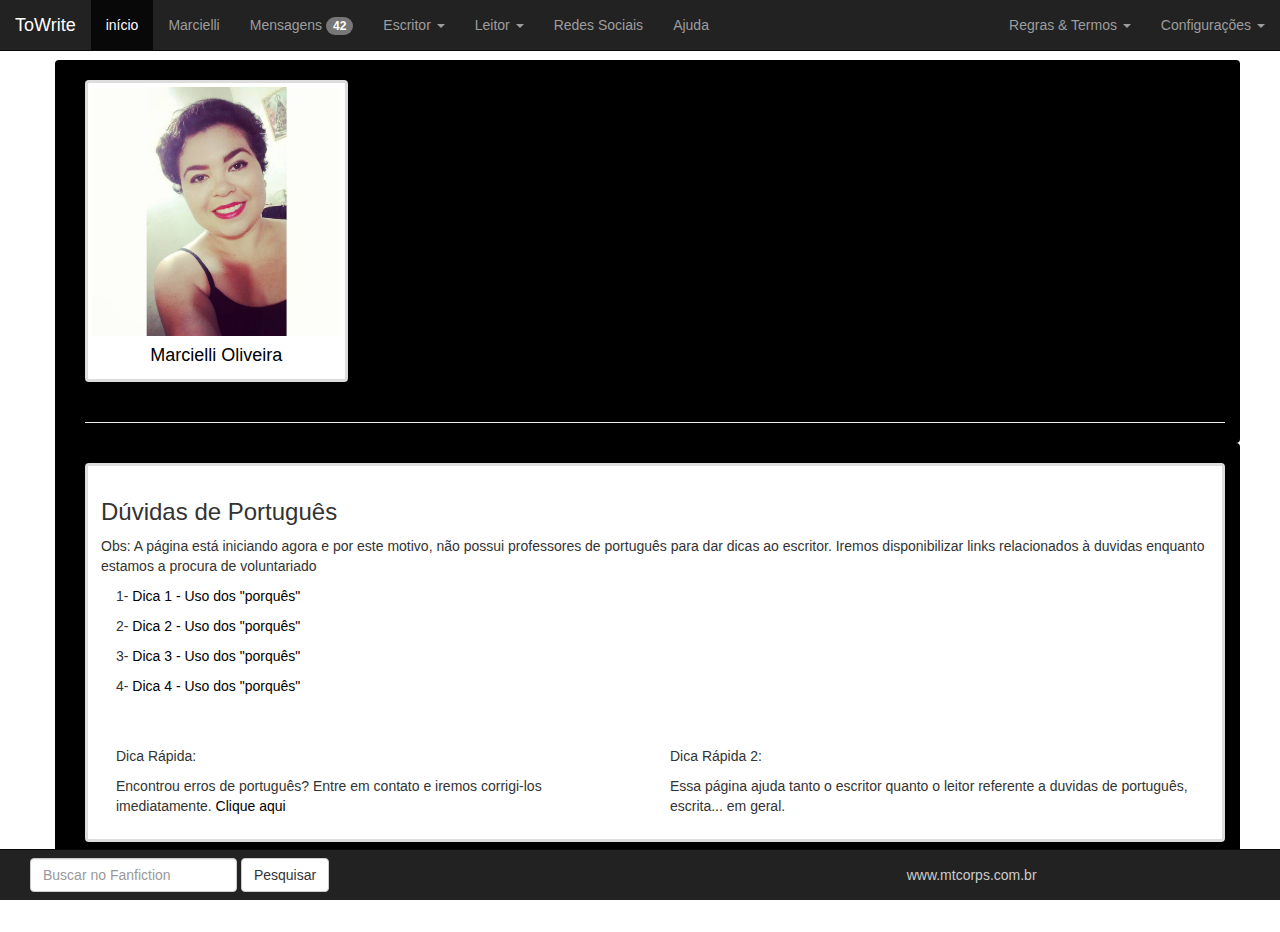
<file: duvidas-ptbr.html>
<!DOCTYPE html>
<html lang="en">
  <head>
    <meta charset="utf-8">
    <meta http-equiv="X-UA-Compatible" content="IE=edge">
    <meta name="viewport" content="width=device-width, initial-scale=1">
    <!-- The above 3 meta tags *must* come first in the head; any other head content must come *after* these tags -->
    <title>ToWrite</title>

    <!-- Bootstrap -->
    <link href="css/bootstrap.min.css" rel="stylesheet">
    <link href="css/bootstrap.css" rel="stylesheet">

    <!-- HTML5 shim and Respond.js for IE8 support of HTML5 elements and media queries -->
    <!-- WARNING: Respond.js doesn't work if you view the page via file:// -->
    <!--[if lt IE 9]>
      <script src="https://oss.maxcdn.com/html5shiv/3.7.2/html5shiv.min.js"></script>
      <script src="https://oss.maxcdn.com/respond/1.4.2/respond.min.js"></script>
    <![endif]-->
  </head>
  <body>

   <div class="container">
   
<nav class="navbar navbar-inverse navbar navbar-fixed-top">
  <div class="container-fluid">
    <!-- Brand and toggle get grouped for better mobile display -->
    <div class="navbar-header">
      <button type="button" class="navbar-toggle collapsed" data-toggle="collapse" data-target="#bs-example-navbar-collapse-1">
        <span class="sr-only"></span>
        <span class="icon-bar"></span>
        <span class="icon-bar"></span>
        <span class="icon-bar"></span>
      </button>
      <a class="navbar-brand" href="#">ToWrite</a>
    </div>

    <!-- Collect the nav links, forms, and other content for toggling -->
    <div class="collapse navbar-collapse" id="bs-example-navbar-collapse-1">
      <ul class="nav navbar-nav">
        <li class="active"><a href="index.html">início <span class="sr-only">(current)</span></a></li>
        <li><a href="perfil.html">Marcielli</a></li>
        <li><a href="mensagens.html">Mensagens <span class="badge">42</span> </a></li>
        <li class="dropdown">
          <a href="#" class="dropdown-toggle" data-toggle="dropdown" role="button" aria-expanded="false">Escritor <span class="caret"></span></a>
          <ul class="dropdown-menu" role="menu">
          <li><a href="areatrabalho.html">Area de Trabalho</a></li> <!--Fazer uma pagina onde a pessoa vai escrevendo e ja vai visualizando como fica - onde ela começa a escrever as fanficas dela, cloca musica pra acompanhar e etc -->
            <li><a href="hist-escrevo.html">Histórias que Escrevo</a></li>
            <li><a href="hist-quero-escrever.html">Histórias que quero escrever</a></li>
            <li><a href="agendar-post.html">Posts Agendados</a></li>
            <li class="divider"></li>
            <li><a href="duvidas-ptbr.html">Dúvidas de Português</a></li>
            <li class="divider"></li>
            <li><a href="find-beta.html">Encontrar Beta</a></li>
          </ul>          
        </li>
         <li class="dropdown">
          <a href="#" class="dropdown-toggle" data-toggle="dropdown" role="button" aria-expanded="false">Leitor <span class="caret"></span></a>
          <ul class="dropdown-menu" role="menu">
            <li><a href="hist-acompanho.html">Histórias que Acompanho</a></li>
            <li><a href="hist-geladeira.html">Histórias na Geladeira</a></li>
           
            <li class="divider"></li>
            <li><a href="serbeta.html">Ser Beta</a></li>
          </ul>          
        </li>  
        <li><a href="redessociais.html">Redes Sociais</a></li>  
        <li><a href="ajuda.html">Ajuda</a></li>         
      </ul>
     
      <ul class="nav navbar-nav navbar-right">
      <li class="dropdown">
          <a href="#" class="dropdown-toggle" data-toggle="dropdown" role="button" aria-expanded="false">Regras & Termos <span class="caret"></span></a>
          <ul class="dropdown-menu" role="menu">
            <li><a href="regraspost.html">Regras de Postagem</a></li>
            <li><a href="regrascond.html">Regras de Conduta</a></li>
            <li><a href="termosuso.html">Termos de Uso</a></li> 
            </ul>
        </li>
        <li class="dropdown">
          <a href="#" class="dropdown-toggle" data-toggle="dropdown" role="button" aria-expanded="false">Configurações <span class="caret"></span></a>
          <ul class="dropdown-menu" role="menu">
            <li><a href="contato.html">Contato/Suporte</a></li>
            <li class="divider"></li>
             <li><a href="alterarsenha.html">Alterar Senha</a></li>
            <li><a href="excluirconta.html">Excluir Conta</a></li>    
             <li><a href="sair.html">Sair</a></li>  
            </ul>
        </li>
      </ul>
    </div><!-- /.navbar-collapse -->
  </div><!-- /.container-fluid -->
</nav>



<div class="container">


<div class="row">
  <div class="col-xs-6 col-md-3">
  <br>
    <a href="#" class="thumbnail" class="perfilsize">
      <img src="img/perfil.jpg" alt="..."  >
      <h4>Marcielli Oliveira</h4>
    </a>
 
  </div>
</div> 
 
  <hr>
</div>

  
    <div class="container">

  <br>  
    <div class="thumbnail">      
      <div class="caption">

        <h3>Dúvidas de Português</h3>

        <p>Obs: A página está iniciando agora e por este motivo, não possui professores de português para dar dicas ao escritor.
        Iremos disponibilizar links relacionados à duvidas enquanto estamos a procura de voluntariado</p>

        <div class="container-fluid">
    <div class="row">
        <div class="col-xs-6">
         <p>1- <a href="#">Dica 1 - Uso dos "porquês"</a></p>
        </div>
        <div class="col-xs-6">
            
        </div>
    </div>
</div>

 <div class="container-fluid">
    <div class="row">
        <div class="col-xs-6">
         <p>2- <a href="#">Dica 2 - Uso dos "porquês"</a></p>
        </div>
        <div class="col-xs-6">
           
        </div>
    </div>
</div>

<div class="container-fluid">
    <div class="row">
        <div class="col-xs-6">
         <p>3- <a href="#">Dica 3 - Uso dos "porquês"</a></p>
        </div>
        <div class="col-xs-6">
           
        </div>
    </div>
</div>

<div class="container-fluid">
    <div class="row">
        <div class="col-xs-6">
         <p>4- <a href="#">Dica 4 - Uso dos "porquês"</a></p>
        </div>
        <div class="col-xs-6">
           
        </div>
    </div>
</div>
  <br>
   
           
 <div class="container-fluid">
    <div class="row">
        <div class="col-xs-6">
        <br>
           <p>Dica Rápida:</p>
       
        <p>Encontrou erros de português? Entre em contato e iremos corrigi-los imediatamente. <a href="contato.html">Clique aqui</a></p>        
        
                </div>
        <div class="col-xs-6">
            <br>
           <p>Dica Rápida 2:</p>
       
        <p>Essa página ajuda tanto o escritor quanto o leitor referente a duvidas de português, escrita... em geral.
        </p>
        </div>
    </div>
</div>

<nav class="navbar navbar-inverse navbar-fixed-bottom">
  <div class="container-fluid">
  <form class="navbar-form navbar-left" role="search">
        <div class="form-group">
          <input type="text" class="form-control" placeholder="Buscar no Fanfiction">
        </div>
        <button type="submit" class="btn btn-default">Pesquisar</button>
      </form>
     <p><a href="http://www.mtcorps.com.br/">www.mtcorps.com.br</a></p>
  </div>
</nav>
</div>
    <!-- jQuery (necessary for Bootstrap's JavaScript plugins) -->
    <script src="https://ajax.googleapis.com/ajax/libs/jquery/1.11.2/jquery.min.js"></script>
    <!-- Include all compiled plugins (below), or include individual files as needed -->
    <script src="js/bootstrap.min.js"></script>
  </body>
</html>
</file>
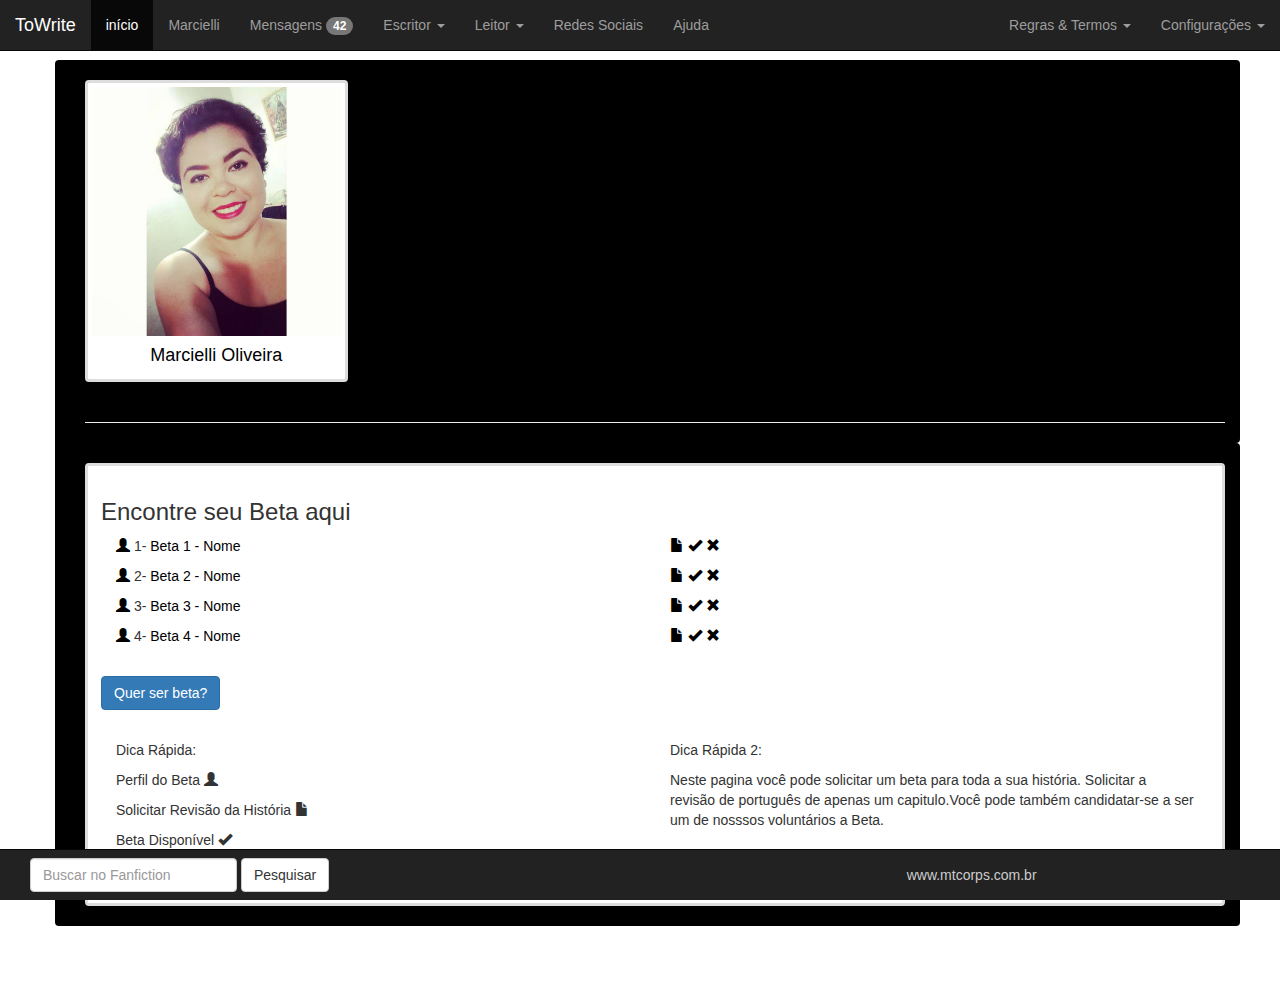
<file: find-beta.html>
<!DOCTYPE html>
<html lang="en">
  <head>
    <meta charset="utf-8">
    <meta http-equiv="X-UA-Compatible" content="IE=edge">
    <meta name="viewport" content="width=device-width, initial-scale=1">
    <!-- The above 3 meta tags *must* come first in the head; any other head content must come *after* these tags -->
    <title>ToWrite</title>

    <!-- Bootstrap -->
    <link href="css/bootstrap.min.css" rel="stylesheet">
    <link href="css/bootstrap.css" rel="stylesheet">

    <!-- HTML5 shim and Respond.js for IE8 support of HTML5 elements and media queries -->
    <!-- WARNING: Respond.js doesn't work if you view the page via file:// -->
    <!--[if lt IE 9]>
      <script src="https://oss.maxcdn.com/html5shiv/3.7.2/html5shiv.min.js"></script>
      <script src="https://oss.maxcdn.com/respond/1.4.2/respond.min.js"></script>
    <![endif]-->
  </head>
  <body>

   <div class="container">
   
<nav class="navbar navbar-inverse navbar navbar-fixed-top">
  <div class="container-fluid">
    <!-- Brand and toggle get grouped for better mobile display -->
    <div class="navbar-header">
      <button type="button" class="navbar-toggle collapsed" data-toggle="collapse" data-target="#bs-example-navbar-collapse-1">
        <span class="sr-only"></span>
        <span class="icon-bar"></span>
        <span class="icon-bar"></span>
        <span class="icon-bar"></span>
      </button>
      <a class="navbar-brand" href="#">ToWrite</a>
    </div>

    <!-- Collect the nav links, forms, and other content for toggling -->
    <div class="collapse navbar-collapse" id="bs-example-navbar-collapse-1">
      <ul class="nav navbar-nav">
        <li class="active"><a href="index.html">início <span class="sr-only">(current)</span></a></li>
        <li><a href="perfil.html">Marcielli</a></li>
        <li><a href="mensagens.html">Mensagens <span class="badge">42</span> </a></li>
        <li class="dropdown">
          <a href="#" class="dropdown-toggle" data-toggle="dropdown" role="button" aria-expanded="false">Escritor <span class="caret"></span></a>
          <ul class="dropdown-menu" role="menu">
          <li><a href="areatrabalho.html">Area de Trabalho</a></li> <!--Fazer uma pagina onde a pessoa vai escrevendo e ja vai visualizando como fica - onde ela começa a escrever as fanficas dela, cloca musica pra acompanhar e etc -->
            <li><a href="hist-escrevo.html">Histórias que Escrevo</a></li>
            <li><a href="hist-quero-escrever.html">Histórias que quero escrever</a></li>
            <li><a href="agendar-post.html">Posts Agendados</a></li>
            <li class="divider"></li>
            <li><a href="duvidas-ptbr.html">Dúvidas de Português</a></li>
            <li class="divider"></li>
            <li><a href="find-beta.html">Encontrar Beta</a></li>
          </ul>          
        </li>
         <li class="dropdown">
          <a href="#" class="dropdown-toggle" data-toggle="dropdown" role="button" aria-expanded="false">Leitor <span class="caret"></span></a>
          <ul class="dropdown-menu" role="menu">
            <li><a href="hist-acompanho.html">Histórias que Acompanho</a></li>
            <li><a href="hist-geladeira.html">Histórias na Geladeira</a></li>
           
            <li class="divider"></li>
            <li><a href="serbeta.html">Ser Beta</a></li>
          </ul>          
        </li>  
        <li><a href="redessociais.html">Redes Sociais</a></li>  
        <li><a href="ajuda.html">Ajuda</a></li>         
      </ul>
     
      <ul class="nav navbar-nav navbar-right">
      <li class="dropdown">
          <a href="#" class="dropdown-toggle" data-toggle="dropdown" role="button" aria-expanded="false">Regras & Termos <span class="caret"></span></a>
          <ul class="dropdown-menu" role="menu">
            <li><a href="regraspost.html">Regras de Postagem</a></li>
            <li><a href="regrascond.html">Regras de Conduta</a></li>
            <li><a href="termosuso.html">Termos de Uso</a></li> 
            </ul>
        </li>
        <li class="dropdown">
          <a href="#" class="dropdown-toggle" data-toggle="dropdown" role="button" aria-expanded="false">Configurações <span class="caret"></span></a>
          <ul class="dropdown-menu" role="menu">
            <li><a href="contato.html">Contato/Suporte</a></li>
            <li class="divider"></li>
             <li><a href="alterarsenha.html">Alterar Senha</a></li>
            <li><a href="excluirconta.html">Excluir Conta</a></li>    
             <li><a href="sair.html">Sair</a></li>  
            </ul>
        </li>
      </ul>
    </div><!-- /.navbar-collapse -->
  </div><!-- /.container-fluid -->
</nav>



<div class="container">


<div class="row">
  <div class="col-xs-6 col-md-3">
  <br>
    <a href="#" class="thumbnail" class="perfilsize">
      <img src="img/perfil.jpg" alt="..."  >
      <h4>Marcielli Oliveira</h4>
    </a>
 
  </div>
</div> 
 
  <hr>
</div>

  
    <div class="container">

  <br>  
    <div class="thumbnail">      
      <div class="caption">

        <h3>Encontre seu Beta aqui</h3>

        <div class="container-fluid">
    <div class="row">
        <div class="col-xs-6">
           <p> <a href="#"><span class="glyphicon glyphicon-user" class="editar"></span></a>  1- <a href="#">Beta 1 - Nome</a></p>
        </div>
        <div class="col-xs-6">
           
        <a href="#"><span class="glyphicon glyphicon-file"></span></a>   <a href="#"><span class="glyphicon glyphicon-ok"></span></a>   <a href="#"><span class="glyphicon glyphicon-remove"></span></a>
        </div>
    </div>
</div>
  
        <div class="container-fluid">
    <div class="row">
        <div class="col-xs-6">
           <p><a href="#"><span class="glyphicon glyphicon-user" class="editar"></span></a> 2- <a href="#">Beta 2 - Nome</a></p>
        </div>
        <div class="col-xs-6">
           <a href="#"><span class="glyphicon glyphicon-file"></span></a>   <a href="#"><span class="glyphicon glyphicon-ok"></span></a>   <a href="#"><span class="glyphicon glyphicon-remove"></span></a>
        </div>
    </div>
</div>

 <div class="container-fluid">
    <div class="row">
        <div class="col-xs-6">
           <p> <a href="#"><span class="glyphicon glyphicon-user" class="editar"></span></a> 3- <a href="#">Beta 3 - Nome</a></p>
        </div>
        <div class="col-xs-6">
           <a href="#"><span class="glyphicon glyphicon-file"></span></a>   <a href="#"><span class="glyphicon glyphicon-ok"></span></a>   <a href="#"><span class="glyphicon glyphicon-remove"></span></a>
        </div>
    </div>
</div>
     
     <div class="container-fluid">
    <div class="row">
        <div class="col-xs-6">
           <p> <a href="#"><span class="glyphicon glyphicon-user" class="editar"></span></a> 4- <a href="#">Beta 4 - Nome</a></p>
        </div>
        <div class="col-xs-6">
         <a href="#"><span class="glyphicon glyphicon-file"></span></a>   <a href="#"><span class="glyphicon glyphicon-ok"></span></a>   <a href="#"><span class="glyphicon glyphicon-remove"></span></a>
        </div>
    </div>
    <br>
</div>

<p><a href="serbeta.html" class="btn btn-primary" role="button">Quer ser beta?</a></p>

 <div class="container-fluid">
    <div class="row">
        <div class="col-xs-6">
        <br>
           <p>Dica Rápida:</p>
       
        <p>Perfil do Beta <span class="glyphicon glyphicon-user" class="editar"></span></p>        
        <p>Solicitar Revisão da História <span class="glyphicon glyphicon-file"></span></p>
        <p>Beta Disponível <span class="glyphicon glyphicon-ok"></span></p>
        <p>Beta Indisponível <span class="glyphicon glyphicon-remove"></span></p>
        </div>

        <div class="col-xs-6">
            <br>
           <p>Dica Rápida 2:</p>
       
        <p>Neste pagina você pode solicitar um beta para toda a sua história. Solicitar a revisão de português de apenas um capitulo.Você pode também candidatar-se a ser um de nosssos voluntários a Beta. 
        </p>
        </div>
       
    </div>
</div>

   

<nav class="navbar navbar-inverse navbar-fixed-bottom">
  <div class="container-fluid">
  <form class="navbar-form navbar-left" role="search">
        <div class="form-group">
          <input type="text" class="form-control" placeholder="Buscar no Fanfiction">
        </div>
        <button type="submit" class="btn btn-default">Pesquisar</button>
      </form>
     <p><a href="http://www.mtcorps.com.br/">www.mtcorps.com.br</a></p>
  </div>
</nav>
</div>
    <!-- jQuery (necessary for Bootstrap's JavaScript plugins) -->
    <script src="https://ajax.googleapis.com/ajax/libs/jquery/1.11.2/jquery.min.js"></script>
    <!-- Include all compiled plugins (below), or include individual files as needed -->
    <script src="js/bootstrap.min.js"></script>
  </body>
</html>
</file>
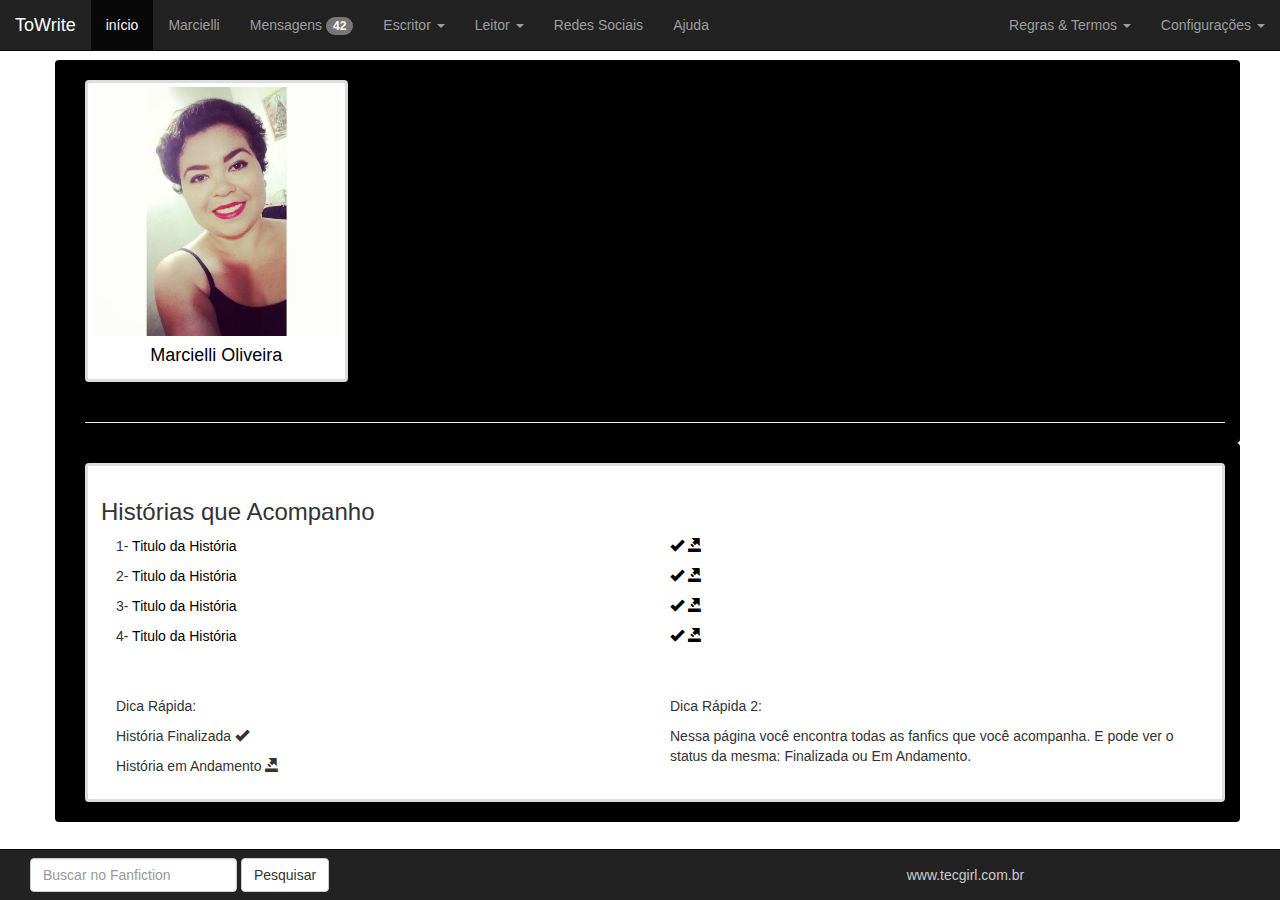
<file: hist-acompanho.html>
<!DOCTYPE html>
<html lang="en">
  <head>
    <meta charset="utf-8">
    <meta http-equiv="X-UA-Compatible" content="IE=edge">
    <meta name="viewport" content="width=device-width, initial-scale=1">
    <!-- The above 3 meta tags *must* come first in the head; any other head content must come *after* these tags -->
    <title>ToWrite</title>

    <!-- Bootstrap -->
    <link href="css/bootstrap.min.css" rel="stylesheet">
    <link href="css/bootstrap.css" rel="stylesheet">

    <!-- HTML5 shim and Respond.js for IE8 support of HTML5 elements and media queries -->
    <!-- WARNING: Respond.js doesn't work if you view the page via file:// -->
    <!--[if lt IE 9]>
      <script src="https://oss.maxcdn.com/html5shiv/3.7.2/html5shiv.min.js"></script>
      <script src="https://oss.maxcdn.com/respond/1.4.2/respond.min.js"></script>
    <![endif]-->
  </head>
  <body>

   <div class="container">
   
<nav class="navbar navbar-inverse navbar navbar-fixed-top">
  <div class="container-fluid">
    <!-- Brand and toggle get grouped for better mobile display -->
    <div class="navbar-header">
      <button type="button" class="navbar-toggle collapsed" data-toggle="collapse" data-target="#bs-example-navbar-collapse-1">
        <span class="sr-only"></span>
        <span class="icon-bar"></span>
        <span class="icon-bar"></span>
        <span class="icon-bar"></span>
      </button>
      <a class="navbar-brand" href="#">ToWrite</a>
    </div>

    <!-- Collect the nav links, forms, and other content for toggling -->
    <div class="collapse navbar-collapse" id="bs-example-navbar-collapse-1">
      <ul class="nav navbar-nav">
        <li class="active"><a href="index.html">início <span class="sr-only">(current)</span></a></li>
        <li><a href="perfil.html">Marcielli</a></li>
        <li><a href="mensagens.html">Mensagens <span class="badge">42</span> </a></li>
        <li class="dropdown">
          <a href="#" class="dropdown-toggle" data-toggle="dropdown" role="button" aria-expanded="false">Escritor <span class="caret"></span></a>
          <ul class="dropdown-menu" role="menu">
          <li><a href="areatrabalho.html">Area de Trabalho</a></li> <!--Fazer uma pagina onde a pessoa vai escrevendo e ja vai visualizando como fica - onde ela começa a escrever as fanficas dela, cloca musica pra acompanhar e etc -->
            <li><a href="hist-escrevo.html">Histórias que Escrevo</a></li>
            <li><a href="hist-quero-escrever.html">Histórias que quero escrever</a></li>
            <li><a href="agendar-post.html">Posts Agendados</a></li>
            <li class="divider"></li>
            <li><a href="duvidas-ptbr.html">Dúvidas de Português</a></li>
            <li class="divider"></li>
            <li><a href="find-beta.html">Encontrar Beta</a></li>
          </ul>          
        </li>
         <li class="dropdown">
          <a href="#" class="dropdown-toggle" data-toggle="dropdown" role="button" aria-expanded="false">Leitor <span class="caret"></span></a>
          <ul class="dropdown-menu" role="menu">
            <li><a href="hist-acompanho.html">Histórias que Acompanho</a></li>
            <li><a href="hist-geladeira.html">Histórias na Geladeira</a></li>
           
            <li class="divider"></li>
            <li><a href="serbeta.html">Ser Beta</a></li>
          </ul>          
        </li>  
        <li><a href="redessociais.html">Redes Sociais</a></li>  
        <li><a href="ajuda.html">Ajuda</a></li>         
      </ul>
     
      <ul class="nav navbar-nav navbar-right">
      <li class="dropdown">
          <a href="#" class="dropdown-toggle" data-toggle="dropdown" role="button" aria-expanded="false">Regras & Termos <span class="caret"></span></a>
          <ul class="dropdown-menu" role="menu">
            <li><a href="regraspost.html">Regras de Postagem</a></li>
            <li><a href="regrascond.html">Regras de Conduta</a></li>
            <li><a href="termosuso.html">Termos de Uso</a></li> 
            </ul>
        </li>
        <li class="dropdown">
          <a href="#" class="dropdown-toggle" data-toggle="dropdown" role="button" aria-expanded="false">Configurações <span class="caret"></span></a>
          <ul class="dropdown-menu" role="menu">
            <li><a href="contato.html">Contato/Suporte</a></li>
            <li class="divider"></li>
             <li><a href="alterarsenha.html">Alterar Senha</a></li>
            <li><a href="excluirconta.html">Excluir Conta</a></li>    
             <li><a href="sair.html">Sair</a></li>  
            </ul>
        </li>
      </ul>
    </div><!-- /.navbar-collapse -->
  </div><!-- /.container-fluid -->
</nav>



<div class="container">


<div class="row">
  <div class="col-xs-6 col-md-3">
  <br>
    <a href="#" class="thumbnail" class="perfilsize">
      <img src="img/perfil.jpg" alt="..."  >
      <h4>Marcielli Oliveira</h4>
    </a>
 
  </div>
</div> 
 
  <hr>
</div>

  
    <div class="container">

  <br>  
    <div class="thumbnail">      
      <div class="caption">

        <h3>Histórias que Acompanho</h3>

        <div class="container-fluid">
    <div class="row">
        <div class="col-xs-6">
           <p>1- <a href="#">Titulo da História</a></p>
        </div>
        <div class="col-xs-6">
              
          <a href="#"><span class="glyphicon glyphicon-ok"></span></a> <a href="#"> <span class="glyphicon glyphicon-export"></span></a> 
        </div>
    </div>
</div>
  
        <div class="container-fluid">
    <div class="row">
        <div class="col-xs-6">
           <p>2- <a href="#">Titulo da História</a></p>
        </div>
        <div class="col-xs-6">
             <a href="#"><span class="glyphicon glyphicon-ok"></span></a> <a href="#"> <span class="glyphicon glyphicon-export"></span></a> 
        </div>
    </div>
</div>

 <div class="container-fluid">
    <div class="row">
        <div class="col-xs-6">
           <p>3- <a href="#">Titulo da História</a></p>
        </div>
        <div class="col-xs-6">
            <a href="#"><span class="glyphicon glyphicon-ok"></span></a> <a href="#"> <span class="glyphicon glyphicon-export"></span></a> 
        </div>
    </div>
</div>
     
     <div class="container-fluid">
    <div class="row">
        <div class="col-xs-6">
           <p>4- <a href="#">Titulo da História</a></p>
        </div>
        <div class="col-xs-6">
       <a href="#"><span class="glyphicon glyphicon-ok"></span></a> <a href="#"> <span class="glyphicon glyphicon-export"></span></a> 
        </div>
    </div>
    <br>
</div>



 <div class="container-fluid">
    <div class="row">
        <div class="col-xs-6">
        <br>
           <p>Dica Rápida:</p>
       
        <p>História Finalizada  <span class="glyphicon glyphicon-ok"></span></p>        
        <p>História em Andamento  <span class="glyphicon glyphicon-export"></span></p>
        
        </div>

        <div class="col-xs-6">
        <br>
           <p>Dica Rápida 2:</p>
       
        <p>Nessa página você encontra todas as fanfics que você acompanha.
        E pode ver o status da mesma: Finalizada ou Em Andamento.</p>        
        
        
        </div>
       
    </div>
</div>
   

<nav class="navbar navbar-inverse navbar-fixed-bottom">
  <div class="container-fluid">
  <form class="navbar-form navbar-left" role="search">
        <div class="form-group">
          <input type="text" class="form-control" placeholder="Buscar no Fanfiction">
        </div>
        <button type="submit" class="btn btn-default">Pesquisar</button>
      </form>
     <p><a href="http://www.mtcorps.com.br/">www.tecgirl.com.br</a></p>
  </div>
</nav>
</div>
    <!-- jQuery (necessary for Bootstrap's JavaScript plugins) -->
    <script src="https://ajax.googleapis.com/ajax/libs/jquery/1.11.2/jquery.min.js"></script>
    <!-- Include all compiled plugins (below), or include individual files as needed -->
    <script src="js/bootstrap.min.js"></script>
  </body>
</html>
</file>
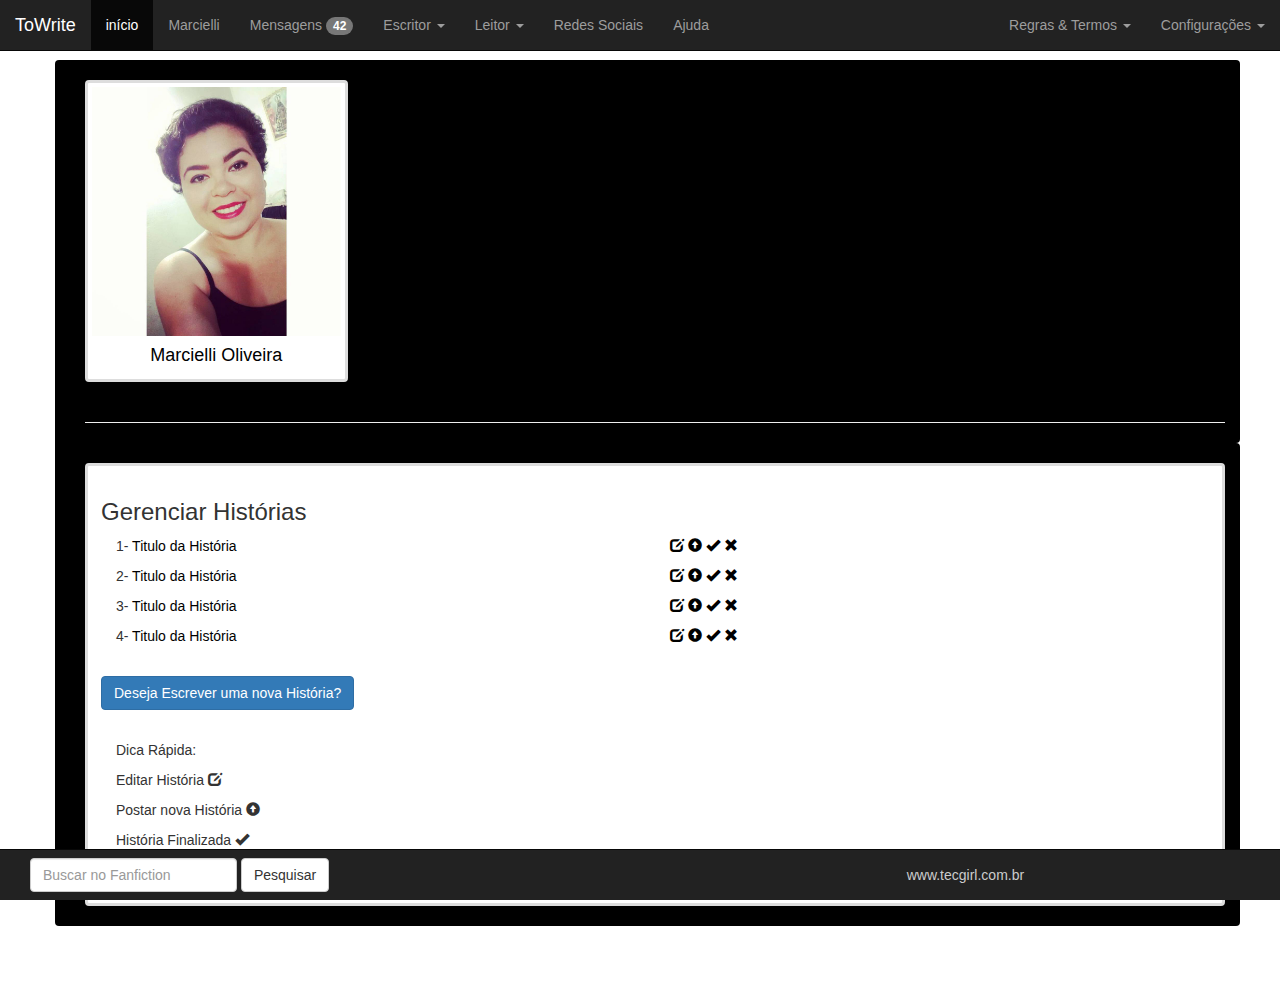
<file: hist-escrevo.html>
<!DOCTYPE html>
<html lang="en">
  <head>
    <meta charset="utf-8">
    <meta http-equiv="X-UA-Compatible" content="IE=edge">
    <meta name="viewport" content="width=device-width, initial-scale=1">
    <!-- The above 3 meta tags *must* come first in the head; any other head content must come *after* these tags -->
    <title>ToWrite</title>

    <!-- Bootstrap -->
    <link href="css/bootstrap.min.css" rel="stylesheet">
    <link href="css/bootstrap.css" rel="stylesheet">

    <!-- HTML5 shim and Respond.js for IE8 support of HTML5 elements and media queries -->
    <!-- WARNING: Respond.js doesn't work if you view the page via file:// -->
    <!--[if lt IE 9]>
      <script src="https://oss.maxcdn.com/html5shiv/3.7.2/html5shiv.min.js"></script>
      <script src="https://oss.maxcdn.com/respond/1.4.2/respond.min.js"></script>
    <![endif]-->
  </head>
  <body>

   <div class="container">
   
<nav class="navbar navbar-inverse navbar navbar-fixed-top">
  <div class="container-fluid">
    <!-- Brand and toggle get grouped for better mobile display -->
    <div class="navbar-header">
      <button type="button" class="navbar-toggle collapsed" data-toggle="collapse" data-target="#bs-example-navbar-collapse-1">
        <span class="sr-only"></span>
        <span class="icon-bar"></span>
        <span class="icon-bar"></span>
        <span class="icon-bar"></span>
      </button>
      <a class="navbar-brand" href="#">ToWrite</a>
    </div>

    <!-- Collect the nav links, forms, and other content for toggling -->
    <div class="collapse navbar-collapse" id="bs-example-navbar-collapse-1">
      <ul class="nav navbar-nav">
        <li class="active"><a href="index.html">início <span class="sr-only">(current)</span></a></li>
        <li><a href="perfil.html">Marcielli</a></li>
        <li><a href="mensagens.html">Mensagens <span class="badge">42</span> </a></li>
        <li class="dropdown">
          <a href="#" class="dropdown-toggle" data-toggle="dropdown" role="button" aria-expanded="false">Escritor <span class="caret"></span></a>
          <ul class="dropdown-menu" role="menu">
          <li><a href="areatrabalho.html">Area de Trabalho</a></li> <!--Fazer uma pagina onde a pessoa vai escrevendo e ja vai visualizando como fica - onde ela começa a escrever as fanficas dela, cloca musica pra acompanhar e etc -->
            <li><a href="hist-escrevo.html">Histórias que Escrevo</a></li>
            <li><a href="hist-quero-escrever.html">Histórias que quero escrever</a></li>
            <li><a href="agendar-post.html">Posts Agendados</a></li>
            <li class="divider"></li>
            <li><a href="duvidas-ptbr.html">Dúvidas de Português</a></li>
            <li class="divider"></li>
            <li><a href="find-beta.html">Encontrar Beta</a></li>
          </ul>          
        </li>
         <li class="dropdown">
          <a href="#" class="dropdown-toggle" data-toggle="dropdown" role="button" aria-expanded="false">Leitor <span class="caret"></span></a>
          <ul class="dropdown-menu" role="menu">
            <li><a href="hist-acompanho.html">Histórias que Acompanho</a></li>
            <li><a href="hist-geladeira.html">Histórias na Geladeira</a></li>
           
            <li class="divider"></li>
            <li><a href="serbeta.html">Ser Beta</a></li>
          </ul>          
        </li>  
        <li><a href="redessociais.html">Redes Sociais</a></li>  
        <li><a href="ajuda.html">Ajuda</a></li>         
      </ul>
     
      <ul class="nav navbar-nav navbar-right">
      <li class="dropdown">
          <a href="#" class="dropdown-toggle" data-toggle="dropdown" role="button" aria-expanded="false">Regras & Termos <span class="caret"></span></a>
          <ul class="dropdown-menu" role="menu">
            <li><a href="regraspost.html">Regras de Postagem</a></li>
            <li><a href="regrascond.html">Regras de Conduta</a></li>
            <li><a href="termosuso.html">Termos de Uso</a></li> 
            </ul>
        </li>
        <li class="dropdown">
          <a href="#" class="dropdown-toggle" data-toggle="dropdown" role="button" aria-expanded="false">Configurações <span class="caret"></span></a>
          <ul class="dropdown-menu" role="menu">
            <li><a href="contato.html">Contato/Suporte</a></li>
            <li class="divider"></li>
             <li><a href="alterarsenha.html">Alterar Senha</a></li>
            <li><a href="excluirconta.html">Excluir Conta</a></li>    
             <li><a href="sair.html">Sair</a></li>  
            </ul>
        </li>
      </ul>
    </div><!-- /.navbar-collapse -->
  </div><!-- /.container-fluid -->
</nav>



<div class="container">


<div class="row">
  <div class="col-xs-6 col-md-3">
  <br>
    <a href="#" class="thumbnail" class="perfilsize">
      <img src="img/perfil.jpg" alt="..."  >
      <h4>Marcielli Oliveira</h4>
    </a>
 
  </div>
</div> 
 
  <hr>
</div>

  
    <div class="container">

  <br>  
    <div class="thumbnail">      
      <div class="caption">

        <h3>Gerenciar Histórias</h3>

        <div class="container-fluid">
    <div class="row">
        <div class="col-xs-6">
           <p>1- <a href="#">Titulo da História</a></p>
        </div>
        <div class="col-xs-6">
            <a href="#"><span class="glyphicon glyphicon-edit" class="editar"></span></a>   
        <a href="#"><span class="glyphicon glyphicon-circle-arrow-up"></span></a>   <a href="#"><span class="glyphicon glyphicon-ok"></span></a>   <a href="#"><span class="glyphicon glyphicon-remove"></span></a>
        </div>
    </div>
</div>
  
        <div class="container-fluid">
    <div class="row">
        <div class="col-xs-6">
           <p>2- <a href="#">Titulo da História</a></p>
        </div>
        <div class="col-xs-6">
            <a href="#"><span class="glyphicon glyphicon-edit" class="editar"></span></a>   
        <a href="#"><span class="glyphicon glyphicon-circle-arrow-up"></span></a>   <a href="#"><span class="glyphicon glyphicon-ok"></span></a>   <a href="#"><span class="glyphicon glyphicon-remove"></span></a>
        </div>
    </div>
</div>

 <div class="container-fluid">
    <div class="row">
        <div class="col-xs-6">
           <p>3- <a href="#">Titulo da História</a></p>
        </div>
        <div class="col-xs-6">
            <a href="#"><span class="glyphicon glyphicon-edit" class="editar"></span></a>   
        <a href="#"><span class="glyphicon glyphicon-circle-arrow-up"></span></a>   <a href="#"><span class="glyphicon glyphicon-ok"></span></a>   <a href="#"><span class="glyphicon glyphicon-remove"></span></a>
        </div>
    </div>
</div>
     
     <div class="container-fluid">
    <div class="row">
        <div class="col-xs-6">
           <p>4- <a href="#">Titulo da História</a></p>
        </div>
        <div class="col-xs-6">
            <a href="#"><span class="glyphicon glyphicon-edit" class="editar"></span></a>   
        <a href="#"><span class="glyphicon glyphicon-circle-arrow-up"></span></a>   <a href="#"><span class="glyphicon glyphicon-ok"></span></a>   <a href="#"><span class="glyphicon glyphicon-remove"></span></a>
        </div>
    </div>
    <br>
</div>

<p><a href="areatrabalho.html" class="btn btn-primary" role="button">Deseja Escrever uma nova História?</a></p>

 <div class="container-fluid">
    <div class="row">
        <div class="col-xs-6">
        <br>
           <p>Dica Rápida:</p>
       
        <p>Editar História <span class="glyphicon glyphicon-edit" class="editar"></span></p>        
        <p>Postar nova História <span class="glyphicon glyphicon-circle-arrow-up"></span></p>
        <p>História Finalizada <span class="glyphicon glyphicon-ok"></span></p>
        <p>Excluir História <span class="glyphicon glyphicon-remove"></span></p>
        </div>
       
    </div>
</div>
   

<nav class="navbar navbar-inverse navbar-fixed-bottom">
  <div class="container-fluid">
  <form class="navbar-form navbar-left" role="search">
        <div class="form-group">
          <input type="text" class="form-control" placeholder="Buscar no Fanfiction">
        </div>
        <button type="submit" class="btn btn-default">Pesquisar</button>
      </form>
     <p><a href="http://www.mtcorps.com.br/">www.tecgirl.com.br</a></p>
  </div>
</nav>
</div>
    <!-- jQuery (necessary for Bootstrap's JavaScript plugins) -->
    <script src="https://ajax.googleapis.com/ajax/libs/jquery/1.11.2/jquery.min.js"></script>
    <!-- Include all compiled plugins (below), or include individual files as needed -->
    <script src="js/bootstrap.min.js"></script>
  </body>
</html>
</file>
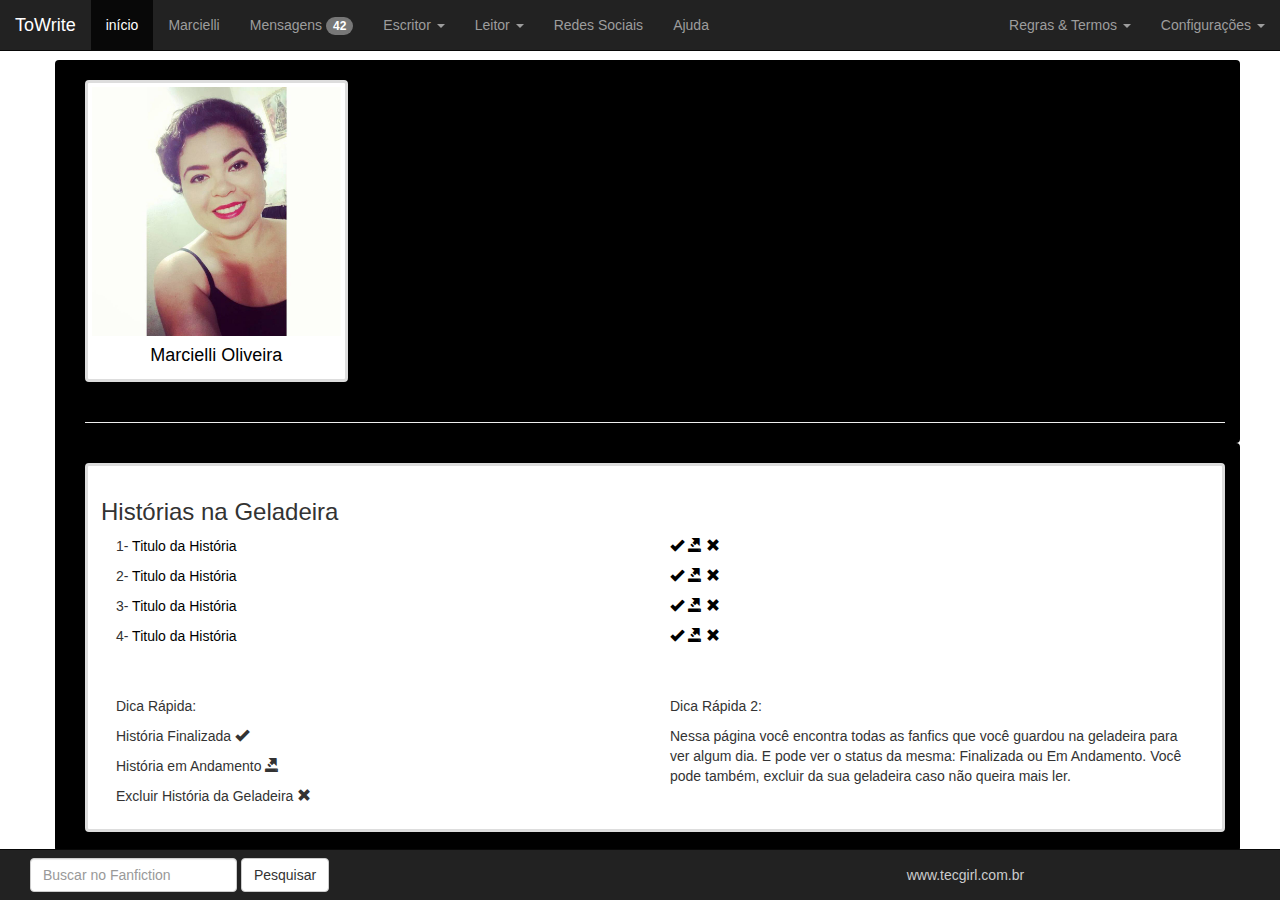
<file: hist-geladeira.html>
<!DOCTYPE html>
<html lang="en">
  <head>
    <meta charset="utf-8">
    <meta http-equiv="X-UA-Compatible" content="IE=edge">
    <meta name="viewport" content="width=device-width, initial-scale=1">
    <!-- The above 3 meta tags *must* come first in the head; any other head content must come *after* these tags -->
    <title>ToWrite</title>

    <!-- Bootstrap -->
    <link href="css/bootstrap.min.css" rel="stylesheet">
    <link href="css/bootstrap.css" rel="stylesheet">

    <!-- HTML5 shim and Respond.js for IE8 support of HTML5 elements and media queries -->
    <!-- WARNING: Respond.js doesn't work if you view the page via file:// -->
    <!--[if lt IE 9]>
      <script src="https://oss.maxcdn.com/html5shiv/3.7.2/html5shiv.min.js"></script>
      <script src="https://oss.maxcdn.com/respond/1.4.2/respond.min.js"></script>
    <![endif]-->
  </head>
  <body>

   <div class="container">
   
<nav class="navbar navbar-inverse navbar navbar-fixed-top">
  <div class="container-fluid">
    <!-- Brand and toggle get grouped for better mobile display -->
    <div class="navbar-header">
      <button type="button" class="navbar-toggle collapsed" data-toggle="collapse" data-target="#bs-example-navbar-collapse-1">
        <span class="sr-only"></span>
        <span class="icon-bar"></span>
        <span class="icon-bar"></span>
        <span class="icon-bar"></span>
      </button>
      <a class="navbar-brand" href="#">ToWrite</a>
    </div>

    <!-- Collect the nav links, forms, and other content for toggling -->
    <div class="collapse navbar-collapse" id="bs-example-navbar-collapse-1">
      <ul class="nav navbar-nav">
        <li class="active"><a href="index.html">início <span class="sr-only">(current)</span></a></li>
        <li><a href="perfil.html">Marcielli</a></li>
        <li><a href="mensagens.html">Mensagens <span class="badge">42</span> </a></li>
        <li class="dropdown">
          <a href="#" class="dropdown-toggle" data-toggle="dropdown" role="button" aria-expanded="false">Escritor <span class="caret"></span></a>
          <ul class="dropdown-menu" role="menu">
          <li><a href="areatrabalho.html">Area de Trabalho</a></li> <!--Fazer uma pagina onde a pessoa vai escrevendo e ja vai visualizando como fica - onde ela começa a escrever as fanficas dela, cloca musica pra acompanhar e etc -->
            <li><a href="hist-escrevo.html">Histórias que Escrevo</a></li>
            <li><a href="hist-quero-escrever.html">Histórias que quero escrever</a></li>
            <li><a href="agendar-post.html">Posts Agendados</a></li>
            <li class="divider"></li>
            <li><a href="duvidas-ptbr.html">Dúvidas de Português</a></li>
            <li class="divider"></li>
            <li><a href="find-beta.html">Encontrar Beta</a></li>
          </ul>          
        </li>
         <li class="dropdown">
          <a href="#" class="dropdown-toggle" data-toggle="dropdown" role="button" aria-expanded="false">Leitor <span class="caret"></span></a>
          <ul class="dropdown-menu" role="menu">
            <li><a href="hist-acompanho.html">Histórias que Acompanho</a></li>
            <li><a href="hist-geladeira.html">Histórias na Geladeira</a></li>
           
            <li class="divider"></li>
            <li><a href="serbeta.html">Ser Beta</a></li>
          </ul>          
        </li>  
        <li><a href="redessociais.html">Redes Sociais</a></li>  
        <li><a href="ajuda.html">Ajuda</a></li>         
      </ul>
     
      <ul class="nav navbar-nav navbar-right">
      <li class="dropdown">
          <a href="#" class="dropdown-toggle" data-toggle="dropdown" role="button" aria-expanded="false">Regras & Termos <span class="caret"></span></a>
          <ul class="dropdown-menu" role="menu">
            <li><a href="regraspost.html">Regras de Postagem</a></li>
            <li><a href="regrascond.html">Regras de Conduta</a></li>
            <li><a href="termosuso.html">Termos de Uso</a></li> 
            </ul>
        </li>
        <li class="dropdown">
          <a href="#" class="dropdown-toggle" data-toggle="dropdown" role="button" aria-expanded="false">Configurações <span class="caret"></span></a>
          <ul class="dropdown-menu" role="menu">
            <li><a href="contato.html">Contato/Suporte</a></li>
            <li class="divider"></li>
             <li><a href="alterarsenha.html">Alterar Senha</a></li>
            <li><a href="excluirconta.html">Excluir Conta</a></li>    
             <li><a href="sair.html">Sair</a></li>  
            </ul>
        </li>
      </ul>
    </div><!-- /.navbar-collapse -->
  </div><!-- /.container-fluid -->
</nav>



<div class="container">


<div class="row">
  <div class="col-xs-6 col-md-3">
  <br>
    <a href="#" class="thumbnail" class="perfilsize">
      <img src="img/perfil.jpg" alt="..."  >
      <h4>Marcielli Oliveira</h4>
    </a>
 
  </div>
</div> 
 
  <hr>
</div>

  
    <div class="container">

  <br>  
    <div class="thumbnail">      
      <div class="caption">

        <h3>Histórias na Geladeira</h3>

        <div class="container-fluid">
    <div class="row">
        <div class="col-xs-6">
           <p>1- <a href="#">Titulo da História</a></p>
        </div>
        <div class="col-xs-6">
              
          <a href="#"><span class="glyphicon glyphicon-ok"></span></a> <a href="#"> <span class="glyphicon glyphicon-export"></span></a> <a href="#"><span class="glyphicon glyphicon-remove"></span></a>
        </div>
    </div>
</div>
  
        <div class="container-fluid">
    <div class="row">
        <div class="col-xs-6">
           <p>2- <a href="#">Titulo da História</a></p>
        </div>
        <div class="col-xs-6">
             <a href="#"><span class="glyphicon glyphicon-ok"></span></a> <a href="#"> <span class="glyphicon glyphicon-export"></span></a> <a href="#"><span class="glyphicon glyphicon-remove"></span></a>
        </div>
    </div>
</div>

 <div class="container-fluid">
    <div class="row">
        <div class="col-xs-6">
           <p>3- <a href="#">Titulo da História</a></p>
        </div>
        <div class="col-xs-6">
            <a href="#"><span class="glyphicon glyphicon-ok"></span></a> <a href="#"> <span class="glyphicon glyphicon-export"></span></a> <a href="#"><span class="glyphicon glyphicon-remove"></span></a>
        </div>
    </div>
</div>
     
     <div class="container-fluid">
    <div class="row">
        <div class="col-xs-6">
           <p>4- <a href="#">Titulo da História</a></p>
        </div>
        <div class="col-xs-6">
       <a href="#"><span class="glyphicon glyphicon-ok"></span></a> <a href="#"> <span class="glyphicon glyphicon-export"></span></a> 
        <a href="#"><span class="glyphicon glyphicon-remove"></span></a>
        </div>
    </div>
    <br>
</div>



 <div class="container-fluid">
    <div class="row">
        <div class="col-xs-6">
        <br>
           <p>Dica Rápida:</p>
       
        <p>História Finalizada  <span class="glyphicon glyphicon-ok"></span></p>        
        <p>História em Andamento  <span class="glyphicon glyphicon-export"></span></p>
        <p>Excluir História da Geladeira  <span class="glyphicon glyphicon-remove"></span></a></p>
        </div>

         <div class="col-xs-6">
        <br>
           <p>Dica Rápida 2:</p>
       
        <p>Nessa página você encontra todas as fanfics que você guardou na geladeira para ver algum dia.
        E pode ver o status da mesma: Finalizada ou Em Andamento. Você pode também, excluir da sua geladeira caso não queira mais ler.</p>        
        
        
        </div>
       
    </div>
</div>
   

<nav class="navbar navbar-inverse navbar-fixed-bottom">
  <div class="container-fluid">
  <form class="navbar-form navbar-left" role="search">
        <div class="form-group">
          <input type="text" class="form-control" placeholder="Buscar no Fanfiction">
        </div>
        <button type="submit" class="btn btn-default">Pesquisar</button>
      </form>
     <p><a href="http://www.mtcorps.com.br/">www.tecgirl.com.br</a></p>
  </div>
</nav>
</div>
    <!-- jQuery (necessary for Bootstrap's JavaScript plugins) -->
    <script src="https://ajax.googleapis.com/ajax/libs/jquery/1.11.2/jquery.min.js"></script>
    <!-- Include all compiled plugins (below), or include individual files as needed -->
    <script src="js/bootstrap.min.js"></script>
  </body>
</html>
</file>
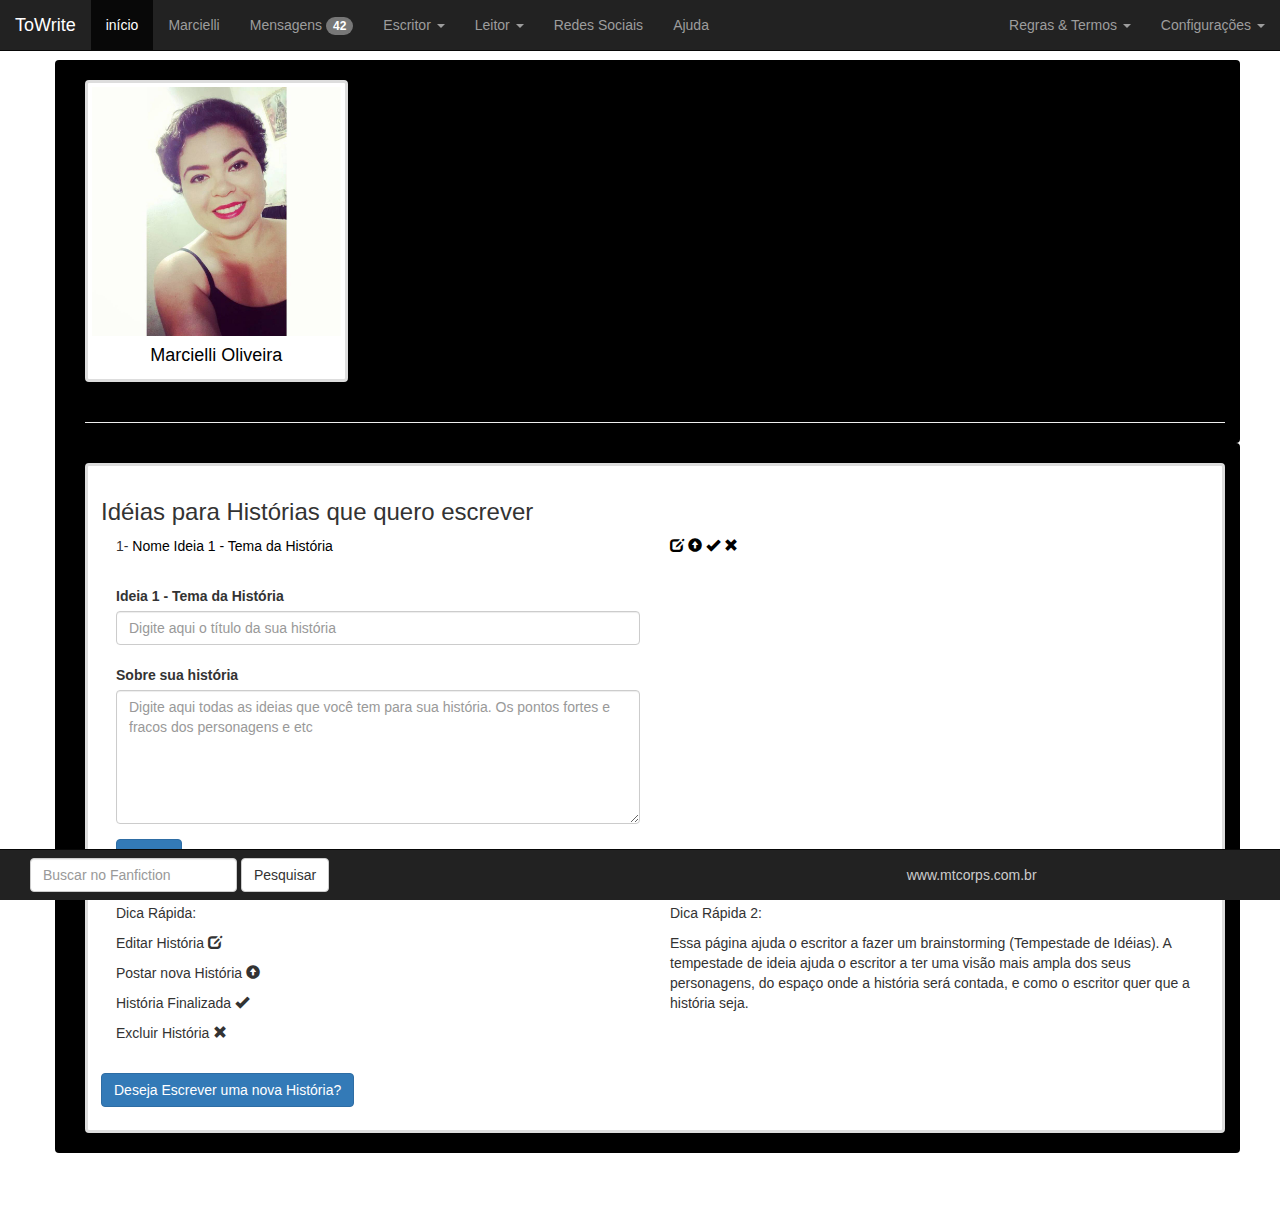
<file: hist-quero-escrever.html>
<!DOCTYPE html>
<html lang="en">
  <head>
    <meta charset="utf-8">
    <meta http-equiv="X-UA-Compatible" content="IE=edge">
    <meta name="viewport" content="width=device-width, initial-scale=1">
    <!-- The above 3 meta tags *must* come first in the head; any other head content must come *after* these tags -->
    <title>ToWrite</title>

    <!-- Bootstrap -->
    <link href="css/bootstrap.min.css" rel="stylesheet">
    <link href="css/bootstrap.css" rel="stylesheet">

    <!-- HTML5 shim and Respond.js for IE8 support of HTML5 elements and media queries -->
    <!-- WARNING: Respond.js doesn't work if you view the page via file:// -->
    <!--[if lt IE 9]>
      <script src="https://oss.maxcdn.com/html5shiv/3.7.2/html5shiv.min.js"></script>
      <script src="https://oss.maxcdn.com/respond/1.4.2/respond.min.js"></script>
    <![endif]-->
  </head>
  <body>

   <div class="container">
   
<nav class="navbar navbar-inverse navbar navbar-fixed-top">
  <div class="container-fluid">
    <!-- Brand and toggle get grouped for better mobile display -->
    <div class="navbar-header">
      <button type="button" class="navbar-toggle collapsed" data-toggle="collapse" data-target="#bs-example-navbar-collapse-1">
        <span class="sr-only"></span>
        <span class="icon-bar"></span>
        <span class="icon-bar"></span>
        <span class="icon-bar"></span>
      </button>
      <a class="navbar-brand" href="#">ToWrite</a>
    </div>

    <!-- Collect the nav links, forms, and other content for toggling -->
    <div class="collapse navbar-collapse" id="bs-example-navbar-collapse-1">
      <ul class="nav navbar-nav">
        <li class="active"><a href="index.html">início <span class="sr-only">(current)</span></a></li>
        <li><a href="perfil.html">Marcielli</a></li>
        <li><a href="mensagens.html">Mensagens <span class="badge">42</span> </a></li>
        <li class="dropdown">
          <a href="#" class="dropdown-toggle" data-toggle="dropdown" role="button" aria-expanded="false">Escritor <span class="caret"></span></a>
          <ul class="dropdown-menu" role="menu">
          <li><a href="areatrabalho.html">Area de Trabalho</a></li> <!--Fazer uma pagina onde a pessoa vai escrevendo e ja vai visualizando como fica - onde ela começa a escrever as fanficas dela, cloca musica pra acompanhar e etc -->
            <li><a href="hist-escrevo.html">Histórias que Escrevo</a></li>
            <li><a href="hist-quero-escrever.html">Histórias que quero escrever</a></li>
            <li><a href="agendar-post.html">Posts Agendados</a></li>
            <li class="divider"></li>
            <li><a href="duvidas-ptbr.html">Dúvidas de Português</a></li>
            <li class="divider"></li>
            <li><a href="find-beta.html">Encontrar Beta</a></li>
          </ul>          
        </li>
         <li class="dropdown">
          <a href="#" class="dropdown-toggle" data-toggle="dropdown" role="button" aria-expanded="false">Leitor <span class="caret"></span></a>
          <ul class="dropdown-menu" role="menu">
            <li><a href="hist-acompanho.html">Histórias que Acompanho</a></li>
            <li><a href="hist-geladeira.html">Histórias na Geladeira</a></li>
           
            <li class="divider"></li>
            <li><a href="serbeta.html">Ser Beta</a></li>
          </ul>          
        </li>  
        <li><a href="redessociais.html">Redes Sociais</a></li>  
        <li><a href="ajuda.html">Ajuda</a></li>         
      </ul>
     
      <ul class="nav navbar-nav navbar-right">
      <li class="dropdown">
          <a href="#" class="dropdown-toggle" data-toggle="dropdown" role="button" aria-expanded="false">Regras & Termos <span class="caret"></span></a>
          <ul class="dropdown-menu" role="menu">
            <li><a href="regraspost.html">Regras de Postagem</a></li>
            <li><a href="regrascond.html">Regras de Conduta</a></li>
            <li><a href="termosuso.html">Termos de Uso</a></li> 
            </ul>
        </li>
        <li class="dropdown">
          <a href="#" class="dropdown-toggle" data-toggle="dropdown" role="button" aria-expanded="false">Configurações <span class="caret"></span></a>
          <ul class="dropdown-menu" role="menu">
            <li><a href="contato.html">Contato/Suporte</a></li>
            <li class="divider"></li>
             <li><a href="alterarsenha.html">Alterar Senha</a></li>
            <li><a href="excluirconta.html">Excluir Conta</a></li>    
             <li><a href="sair.html">Sair</a></li>  
            </ul>
        </li>
      </ul>
    </div><!-- /.navbar-collapse -->
  </div><!-- /.container-fluid -->
</nav>



<div class="container">


<div class="row">
  <div class="col-xs-6 col-md-3">
  <br>
    <a href="#" class="thumbnail" class="perfilsize">
      <img src="img/perfil.jpg" alt="..."  >
      <h4>Marcielli Oliveira</h4>
    </a>
 
  </div>
</div> 
 
  <hr>
</div>

  
    <div class="container">

  <br>  
    <div class="thumbnail">      
      <div class="caption">

        <h3>Idéias para Histórias que quero escrever</h3>

        <div class="container-fluid">
    <div class="row">
        <div class="col-xs-6">
           <p>1- <a href="#">Nome Ideia 1 - Tema da História</a></p>
        </div>
        <div class="col-xs-6">
            <a href="#"><span class="glyphicon glyphicon-edit" class="editar"></span></a>   
        <a href="#"><span class="glyphicon glyphicon-circle-arrow-up"></span></a>   <a href="#"><span class="glyphicon glyphicon-ok"></span></a>   <a href="#"><span class="glyphicon glyphicon-remove"></span></a>
        </div>
    </div>
</div>
  <br>

      
     <div class="container-fluid">
    <div class="row">
        <div class="col-xs-6">
         <label for="exampleInputName2">Ideia 1 - Tema da História</label>
      <input type="text" class="form-control" id="exampleInputName2" placeholder="Digite aqui o título da sua história">   
          
          <div class="form-group">
        <br>
      <label for="exampleInputName2">Sobre sua história</label>
      <textarea class="form-control" rows="6" placeholder="Digite aqui todas as ideias que você tem para sua história. Os pontos fortes e fracos dos personagens e etc"></textarea>      
      </div>
      <p><a href="#" class="btn btn-primary" role="button">Salvar</a></p>
      <!-- Quando clicar em salvar, a história vai ser salva, e ali em cima onde mostra a história, vai adicionar
      mais esse tema salvo e os icones do lado-->
        </div>

        
    </div>
</div>
      
 <div class="container-fluid">
    <div class="row">
        <div class="col-xs-6">
        <br>
           <p>Dica Rápida:</p>
       
        <p>Editar História <span class="glyphicon glyphicon-edit" class="editar"></span></p>        
        <p>Postar nova História <span class="glyphicon glyphicon-circle-arrow-up"></span></p>
        <p>História Finalizada <span class="glyphicon glyphicon-ok"></span></p>
        <p>Excluir História <span class="glyphicon glyphicon-remove"></span></p>
        </div>
        <div class="col-xs-6">
            <br>
           <p>Dica Rápida 2:</p>
       
        <p>Essa página ajuda o escritor a fazer um brainstorming (Tempestade de Idéias).
        A tempestade de ideia ajuda o escritor a ter uma visão mais ampla dos seus personagens,
        do espaço onde a história será contada, e como o escritor quer que a história seja. 
        </p>
        </div>
    </div>
</div>

      <br>
<p><a href="areatrabalho.html" class="btn btn-primary" role="button">Deseja Escrever uma nova História?</a></p>
       
    


  


   

<nav class="navbar navbar-inverse navbar-fixed-bottom">
  <div class="container-fluid">
  <form class="navbar-form navbar-left" role="search">
        <div class="form-group">
          <input type="text" class="form-control" placeholder="Buscar no Fanfiction">
        </div>
        <button type="submit" class="btn btn-default">Pesquisar</button>
      </form>
     <p><a href="http://www.mtcorps.com.br/">www.mtcorps.com.br</a></p>
  </div>
</nav>
</div>
    <!-- jQuery (necessary for Bootstrap's JavaScript plugins) -->
    <script src="https://ajax.googleapis.com/ajax/libs/jquery/1.11.2/jquery.min.js"></script>
    <!-- Include all compiled plugins (below), or include individual files as needed -->
    <script src="js/bootstrap.min.js"></script>
  </body>
</html>
</file>
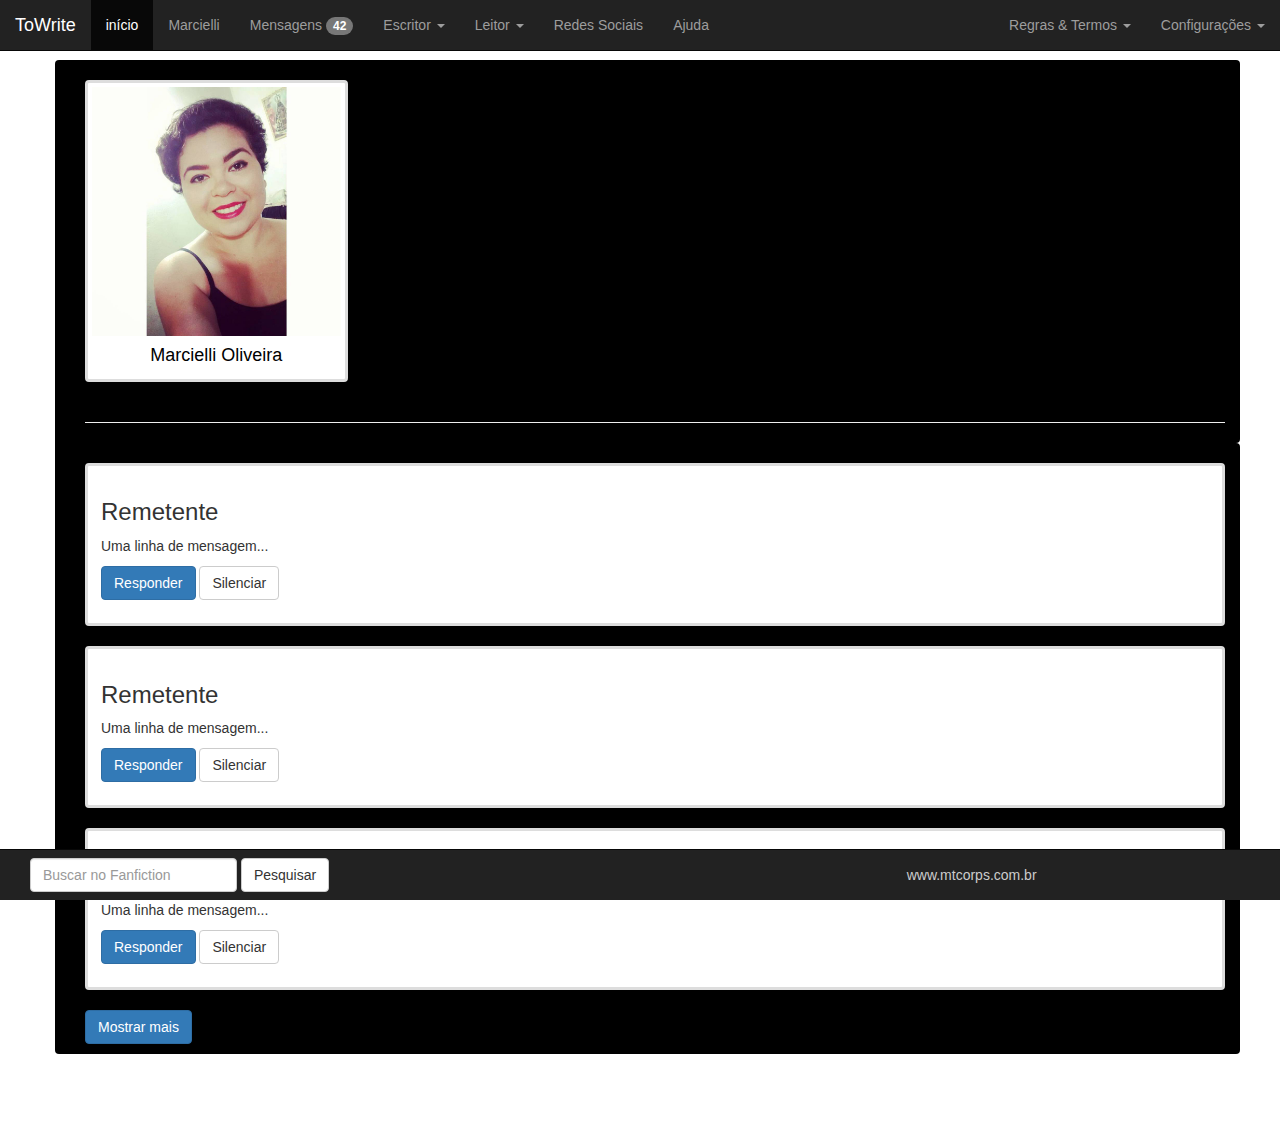
<file: mensagens.html>
<!DOCTYPE html>
<html lang="en">
  <head>
    <meta charset="utf-8">
    <meta http-equiv="X-UA-Compatible" content="IE=edge">
    <meta name="viewport" content="width=device-width, initial-scale=1">
    <!-- The above 3 meta tags *must* come first in the head; any other head content must come *after* these tags -->
    <title>ToWrite</title>

    <!-- Bootstrap -->
    <link href="css/bootstrap.min.css" rel="stylesheet">
    <link href="css/bootstrap.css" rel="stylesheet">

    <!-- HTML5 shim and Respond.js for IE8 support of HTML5 elements and media queries -->
    <!-- WARNING: Respond.js doesn't work if you view the page via file:// -->
    <!--[if lt IE 9]>
      <script src="https://oss.maxcdn.com/html5shiv/3.7.2/html5shiv.min.js"></script>
      <script src="https://oss.maxcdn.com/respond/1.4.2/respond.min.js"></script>
    <![endif]-->
  </head>
  <body>

   <div class="container">
   
<nav class="navbar navbar-inverse navbar navbar-fixed-top">
  <div class="container-fluid">
    <!-- Brand and toggle get grouped for better mobile display -->
    <div class="navbar-header">
      <button type="button" class="navbar-toggle collapsed" data-toggle="collapse" data-target="#bs-example-navbar-collapse-1">
        <span class="sr-only"></span>
        <span class="icon-bar"></span>
        <span class="icon-bar"></span>
        <span class="icon-bar"></span>
      </button>
      <a class="navbar-brand" href="#">ToWrite</a>
    </div>

    <!-- Collect the nav links, forms, and other content for toggling -->
    <div class="collapse navbar-collapse" id="bs-example-navbar-collapse-1">
      <ul class="nav navbar-nav">
        <li class="active"><a href="index.html">início <span class="sr-only">(current)</span></a></li>
        <li><a href="perfil.html">Marcielli</a></li>
        <li><a href="mensagens.html">Mensagens <span class="badge">42</span> </a></li>
        <li class="dropdown">
          <a href="#" class="dropdown-toggle" data-toggle="dropdown" role="button" aria-expanded="false">Escritor <span class="caret"></span></a>
          <ul class="dropdown-menu" role="menu">
          <li><a href="areatrabalho.html">Area de Trabalho</a></li> <!--Fazer uma pagina onde a pessoa vai escrevendo e ja vai visualizando como fica - onde ela começa a escrever as fanficas dela, cloca musica pra acompanhar e etc -->
            <li><a href="hist-escrevo.html">Histórias que Escrevo</a></li>
            <li><a href="hist-quero-escrever.html">Histórias que quero escrever</a></li>
            <li><a href="agendar-post.html">Posts Agendados</a></li>
            <li class="divider"></li>
            <li><a href="duvidas-ptbr.html">Dúvidas de Português</a></li>
            <li class="divider"></li>
            <li><a href="find-beta.html">Encontrar Beta</a></li>
          </ul>          
        </li>
         <li class="dropdown">
          <a href="#" class="dropdown-toggle" data-toggle="dropdown" role="button" aria-expanded="false">Leitor <span class="caret"></span></a>
          <ul class="dropdown-menu" role="menu">
            <li><a href="hist-acompanho.html">Histórias que Acompanho</a></li>
            <li><a href="hist-geladeira.html">Histórias na Geladeira</a></li>
           
            <li class="divider"></li>
            <li><a href="serbeta.html">Ser Beta</a></li>
          </ul>          
        </li>  
        <li><a href="redessociais.html">Redes Sociais</a></li>  
        <li><a href="ajuda.html">Ajuda</a></li>         
      </ul>
     
      <ul class="nav navbar-nav navbar-right">
      <li class="dropdown">
          <a href="#" class="dropdown-toggle" data-toggle="dropdown" role="button" aria-expanded="false">Regras & Termos <span class="caret"></span></a>
          <ul class="dropdown-menu" role="menu">
            <li><a href="regraspost.html">Regras de Postagem</a></li>
            <li><a href="regrascond.html">Regras de Conduta</a></li>
            <li><a href="termosuso.html">Termos de Uso</a></li> 
            </ul>
        </li>
        <li class="dropdown">
          <a href="#" class="dropdown-toggle" data-toggle="dropdown" role="button" aria-expanded="false">Configurações <span class="caret"></span></a>
          <ul class="dropdown-menu" role="menu">
            <li><a href="contato.html">Contato/Suporte</a></li>
            <li class="divider"></li>
             <li><a href="alterarsenha.html">Alterar Senha</a></li>
            <li><a href="excluirconta.html">Excluir Conta</a></li>    
             <li><a href="sair.html">Sair</a></li>  
            </ul>
        </li>
      </ul>
    </div><!-- /.navbar-collapse -->
  </div><!-- /.container-fluid -->
</nav>



<div class="container">


<div class="row">
  <div class="col-xs-6 col-md-3">
  <br>
    <a href="#" class="thumbnail" class="perfilsize">
      <img src="img/perfil.jpg" alt="..."  >
      <h4>Marcielli Oliveira</h4>
    </a>
 
  </div>
</div> 
 
  <hr>
</div>

  
    <div class="container">

  <br>  
    <div class="thumbnail">      
      <div class="caption">
        <h3>Remetente</h3>
        <p>Uma linha de mensagem...</p>
        <p><a href="#" class="btn btn-primary" role="button">Responder</a> <a href="#" class="btn btn-default" role="button">Silenciar</a></p>
      </div>
    </div>
  


    <div class="thumbnail">      
      <div class="caption">
        <h3>Remetente</h3>
        <p>Uma linha de mensagem...</p>
        <p><a href="#" class="btn btn-primary" role="button">Responder</a> <a href="#" class="btn btn-default" role="button">Silenciar</a></p>
      </div>
    </div>
 

 
    <div class="thumbnail">      
      <div class="caption">
       <h3>Remetente</h3>
        <p>Uma linha de mensagem...</p>
        <p><a href="#" class="btn btn-primary" role="button">Responder</a> <a href="#" class="btn btn-default" role="button">Silenciar</a></p>
      </div>
    </div>
    <p><a href="#" class="btn btn-primary" role="button">Mostrar mais</a> 
  </div>

        




<nav class="navbar navbar-inverse navbar-fixed-bottom">
  <div class="container-fluid">
  <form class="navbar-form navbar-left" role="search">
        <div class="form-group">
          <input type="text" class="form-control" placeholder="Buscar no Fanfiction">
        </div>
        <button type="submit" class="btn btn-default">Pesquisar</button>
      </form>
     <p><a href="http://www.mtcorps.com.br/">www.mtcorps.com.br</a></p>
  </div>
</nav>
</div>
    <!-- jQuery (necessary for Bootstrap's JavaScript plugins) -->
    <script src="https://ajax.googleapis.com/ajax/libs/jquery/1.11.2/jquery.min.js"></script>
    <!-- Include all compiled plugins (below), or include individual files as needed -->
    <script src="js/bootstrap.min.js"></script>
  </body>
</html>
</file>
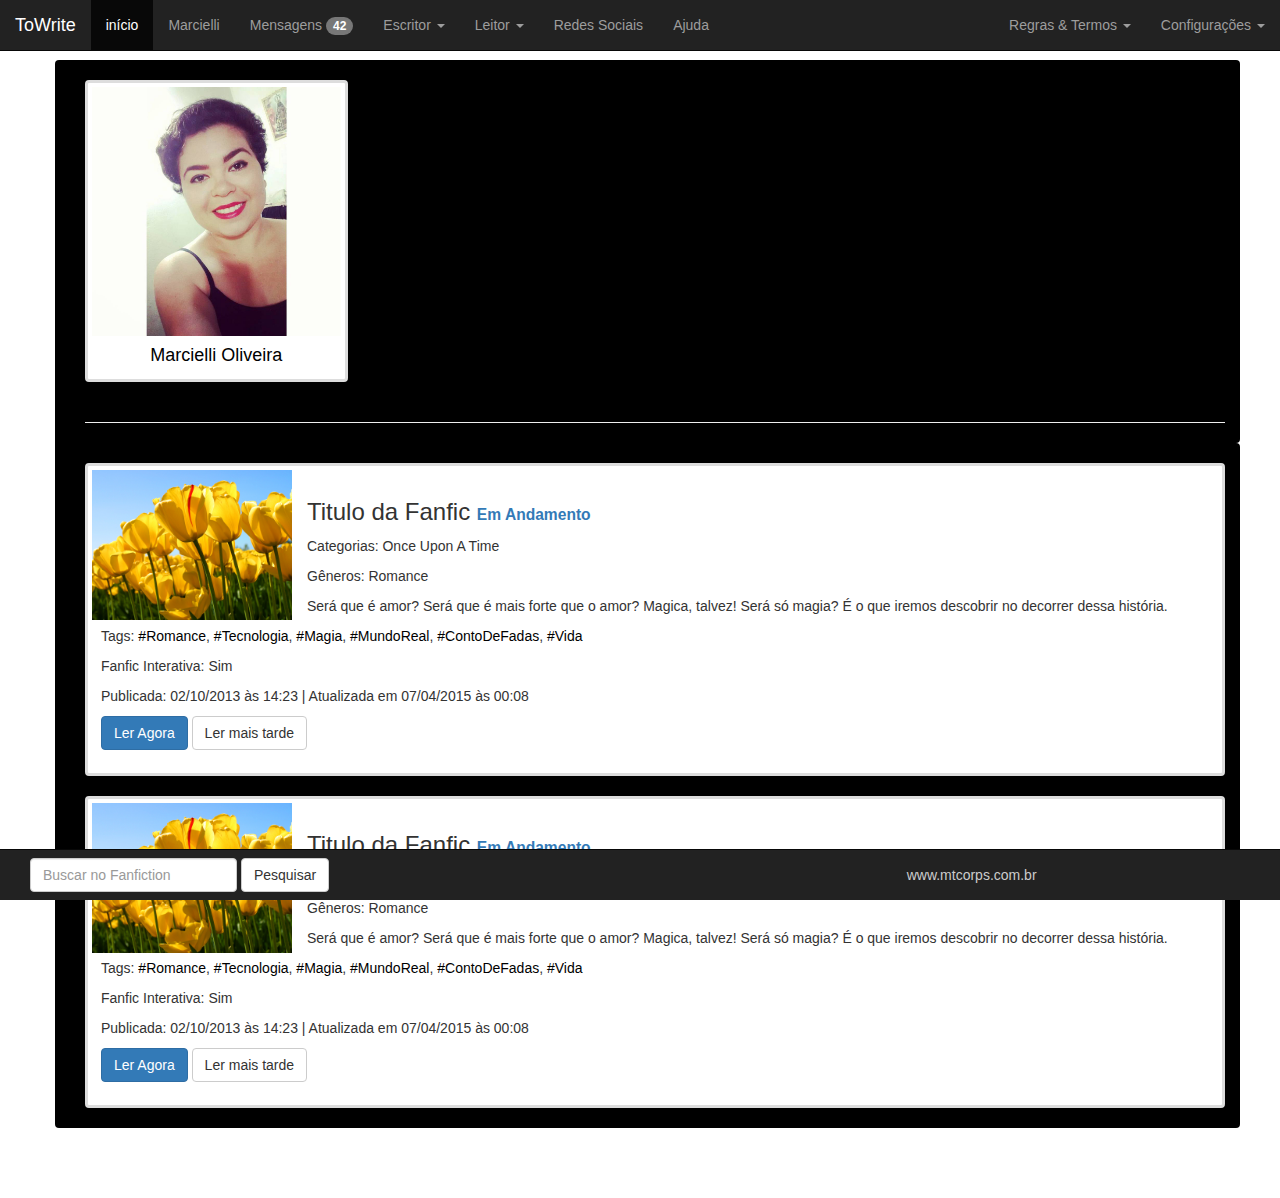
<file: perfil.html>
<!DOCTYPE html>
<html lang="en">
  <head>
    <meta charset="utf-8">
    <meta http-equiv="X-UA-Compatible" content="IE=edge">
    <meta name="viewport" content="width=device-width, initial-scale=1">
    <!-- The above 3 meta tags *must* come first in the head; any other head content must come *after* these tags -->
    <title>ToWrite</title>

    <!-- Bootstrap -->
    <link href="css/bootstrap.min.css" rel="stylesheet">
    <link href="css/bootstrap.css" rel="stylesheet">

    <!-- HTML5 shim and Respond.js for IE8 support of HTML5 elements and media queries -->
    <!-- WARNING: Respond.js doesn't work if you view the page via file:// -->
    <!--[if lt IE 9]>
      <script src="https://oss.maxcdn.com/html5shiv/3.7.2/html5shiv.min.js"></script>
      <script src="https://oss.maxcdn.com/respond/1.4.2/respond.min.js"></script>
    <![endif]-->
  </head>
  <body>

   <div class="container">
   
<nav class="navbar navbar-inverse navbar navbar-fixed-top">
  <div class="container-fluid">
    <!-- Brand and toggle get grouped for better mobile display -->
    <div class="navbar-header">
      <button type="button" class="navbar-toggle collapsed" data-toggle="collapse" data-target="#bs-example-navbar-collapse-1">
        <span class="sr-only"></span>
        <span class="icon-bar"></span>
        <span class="icon-bar"></span>
        <span class="icon-bar"></span>
      </button>
      <a class="navbar-brand" href="#">ToWrite</a>
    </div>

    <!-- Collect the nav links, forms, and other content for toggling -->
    <div class="collapse navbar-collapse" id="bs-example-navbar-collapse-1">
      <ul class="nav navbar-nav">
        <li class="active"><a href="index.html">início <span class="sr-only">(current)</span></a></li>
        <li><a href="perfil.html">Marcielli</a></li>
        <li><a href="mensagens.html">Mensagens <span class="badge">42</span> </a></li>
        <li class="dropdown">
          <a href="#" class="dropdown-toggle" data-toggle="dropdown" role="button" aria-expanded="false">Escritor <span class="caret"></span></a>
          <ul class="dropdown-menu" role="menu">
          <li><a href="areatrabalho.html">Area de Trabalho</a></li> <!--Fazer uma pagina onde a pessoa vai escrevendo e ja vai visualizando como fica - onde ela começa a escrever as fanficas dela, cloca musica pra acompanhar e etc -->
            <li><a href="hist-escrevo.html">Histórias que Escrevo</a></li>
            <li><a href="hist-quero-escrever.html">Histórias que quero escrever</a></li>
            <li><a href="agendar-post.html">Posts Agendados</a></li>
            <li class="divider"></li>
            <li><a href="duvidas-ptbr.html">Dúvidas de Português</a></li>
            <li class="divider"></li>
            <li><a href="find-beta.html">Encontrar Beta</a></li>
          </ul>          
        </li>
         <li class="dropdown">
          <a href="#" class="dropdown-toggle" data-toggle="dropdown" role="button" aria-expanded="false">Leitor <span class="caret"></span></a>
          <ul class="dropdown-menu" role="menu">
            <li><a href="hist-acompanho.html">Histórias que Acompanho</a></li>
            <li><a href="hist-geladeira.html">Histórias na Geladeira</a></li>
           
            <li class="divider"></li>
            <li><a href="serbeta.html">Ser Beta</a></li>
          </ul>          
        </li>  
        <li><a href="redessociais.html">Redes Sociais</a></li>  
        <li><a href="ajuda.html">Ajuda</a></li>         
      </ul>
     
      <ul class="nav navbar-nav navbar-right">
      <li class="dropdown">
          <a href="#" class="dropdown-toggle" data-toggle="dropdown" role="button" aria-expanded="false">Regras & Termos <span class="caret"></span></a>
          <ul class="dropdown-menu" role="menu">
            <li><a href="regraspost.html">Regras de Postagem</a></li>
            <li><a href="regrascond.html">Regras de Conduta</a></li>
            <li><a href="termosuso.html">Termos de Uso</a></li> 
            </ul>
        </li>
        <li class="dropdown">
          <a href="#" class="dropdown-toggle" data-toggle="dropdown" role="button" aria-expanded="false">Configurações <span class="caret"></span></a>
          <ul class="dropdown-menu" role="menu">
            <li><a href="contato.html">Contato/Suporte</a></li>
            <li class="divider"></li>
             <li><a href="alterarsenha.html">Alterar Senha</a></li>
            <li><a href="excluirconta.html">Excluir Conta</a></li>    
             <li><a href="sair.html">Sair</a></li>  
            </ul>
        </li>
      </ul>
    </div><!-- /.navbar-collapse -->
  </div><!-- /.container-fluid -->
</nav>



<div class="container">


<div class="row">
  <div class="col-xs-6 col-md-3">
  <br>
    <a href="#" class="thumbnail" class="perfilsize">
      <img src="img/perfil.jpg" alt="..."  >
      <h4>Marcielli Oliveira</h4>
    </a>
 
  </div>
</div> 
 
  <hr>
</div>
 
 <div class="container">

  <br>  
    <div class="thumbnail">
     <a href="#" class="imgfeedsize"><img src="img/imgTeste.jpg" alt="..."></a>
      <div class="caption">
        <h3>Titulo da Fanfic <small>Em Andamento</small></h3>
        <p>Categorias: Once Upon A Time </p>
        <p>Gêneros: Romance</p>
        <p>Será que é amor? Será que é mais forte que o amor? Magica, talvez! Será só magia? É o que iremos descobrir no decorrer dessa história.</p>            
               
        <p>Tags: <a href="#">#Romance</a>, <a href="#">#Tecnologia</a>, <a href="#">#Magia</a>, <a href="#">#MundoReal</a>, <a href="#">#ContoDeFadas</a>, <a href="#">#Vida</a></p>

        <p>Fanfic Interativa: Sim</p>        
        <p>Publicada: 02/10/2013 às 14:23 | Atualizada em 07/04/2015 às 00:08</p>
        <p><a href="#" class="btn btn-primary" role="button">Ler Agora</a> <a href="#" class="btn btn-default" role="button">Ler mais tarde</a></p>
      </div>
    </div>
 


    <div class="thumbnail">
      <a href="#" class="imgfeedsize"><img src="img/imgTeste.jpg" alt="..."></a>
      <div class="caption">
        <h3>Titulo da Fanfic <small>Em Andamento</small></h3>
        <p>Categorias: Once Upon A Time </p>
        <p>Gêneros: Romance</p>
        <p>Será que é amor? Será que é mais forte que o amor? Magica, talvez! Será só magia? É o que iremos descobrir no decorrer dessa história.</p>            
               
        <p>Tags: <a href="#">#Romance</a>, <a href="#">#Tecnologia</a>, <a href="#">#Magia</a>, <a href="#">#MundoReal</a>, <a href="#">#ContoDeFadas</a>, <a href="#">#Vida</a></p>

        <p>Fanfic Interativa: Sim</p>        
        <p>Publicada: 02/10/2013 às 14:23 | Atualizada em 07/04/2015 às 00:08</p>
        <p><a href="#" class="btn btn-primary" role="button">Ler Agora</a> <a href="#" class="btn btn-default" role="button">Ler mais tarde</a></p>
      </div>
  </div>
</div>




<nav class="navbar navbar-inverse navbar-fixed-bottom">
  <div class="container-fluid">
  <form class="navbar-form navbar-left" role="search">
        <div class="form-group">
          <input type="text" class="form-control" placeholder="Buscar no Fanfiction">
        </div>
        <button type="submit" class="btn btn-default">Pesquisar</button>
      </form>
     <p><a href="http://www.mtcorps.com.br/">www.mtcorps.com.br</a></p>
  </div>
</nav>
</div>
    <!-- jQuery (necessary for Bootstrap's JavaScript plugins) -->
    <script src="https://ajax.googleapis.com/ajax/libs/jquery/1.11.2/jquery.min.js"></script>
    <!-- Include all compiled plugins (below), or include individual files as needed -->
    <script src="js/bootstrap.min.js"></script>
  </body>
</html>
</file>
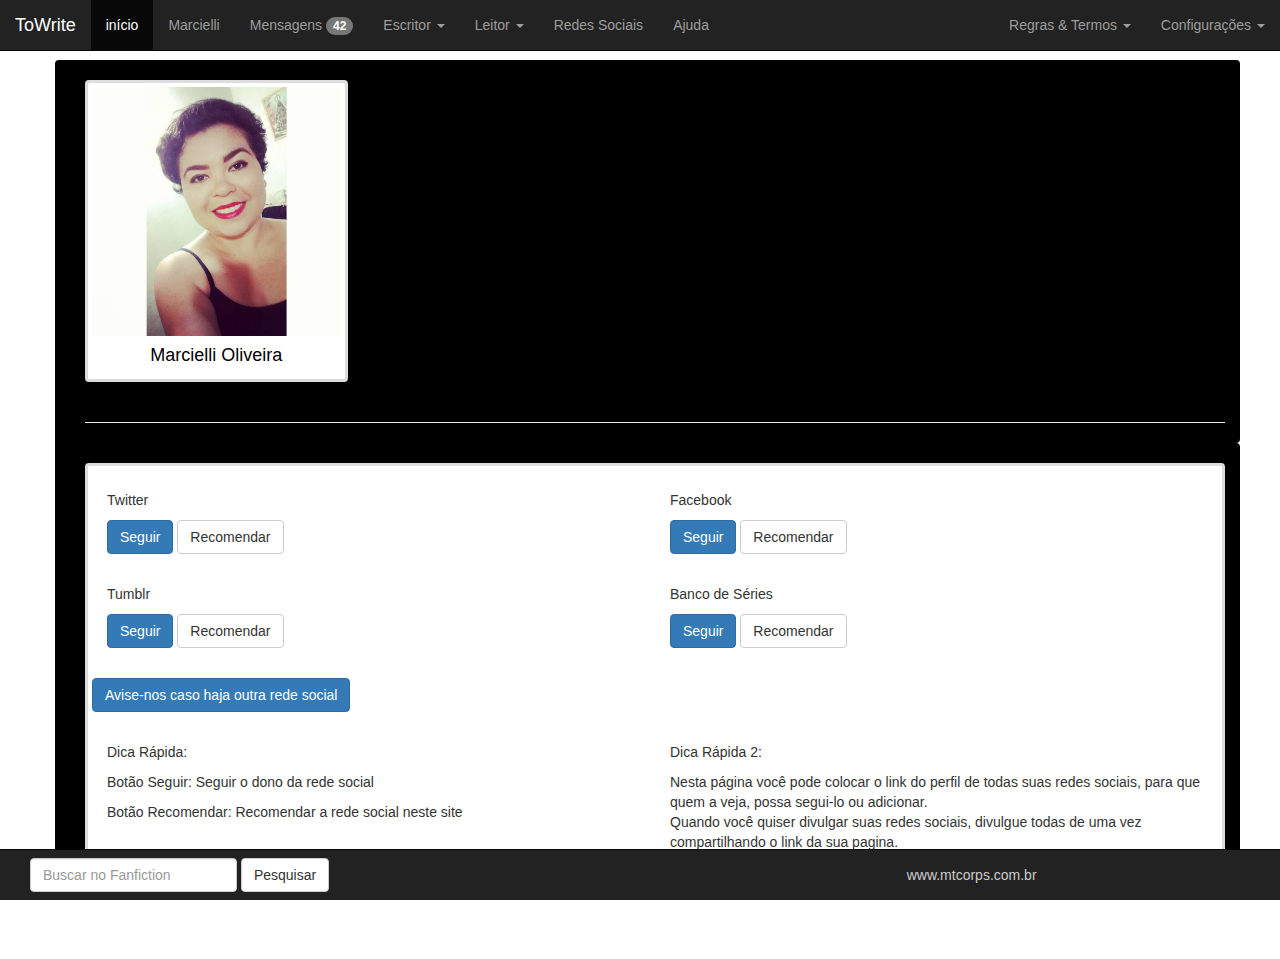
<file: redessociais.html>
<!DOCTYPE html>
<html lang="en">
  <head>
    <meta charset="utf-8">
    <meta http-equiv="X-UA-Compatible" content="IE=edge">
    <meta name="viewport" content="width=device-width, initial-scale=1">
    <!-- The above 3 meta tags *must* come first in the head; any other head content must come *after* these tags -->
    <title>ToWrite</title>

    <!-- Bootstrap -->
    <link href="css/bootstrap.min.css" rel="stylesheet">
    <link href="css/bootstrap.css" rel="stylesheet">

    <!-- HTML5 shim and Respond.js for IE8 support of HTML5 elements and media queries -->
    <!-- WARNING: Respond.js doesn't work if you view the page via file:// -->
    <!--[if lt IE 9]>
      <script src="https://oss.maxcdn.com/html5shiv/3.7.2/html5shiv.min.js"></script>
      <script src="https://oss.maxcdn.com/respond/1.4.2/respond.min.js"></script>
    <![endif]-->
  </head>
  <body>

  

   <div class="container">
   
<nav class="navbar navbar-inverse navbar navbar-fixed-top">
  <div class="container-fluid">
    <!-- Brand and toggle get grouped for better mobile display -->
    <div class="navbar-header">
      <button type="button" class="navbar-toggle collapsed" data-toggle="collapse" data-target="#bs-example-navbar-collapse-1">
        <span class="sr-only"></span>
        <span class="icon-bar"></span>
        <span class="icon-bar"></span>
        <span class="icon-bar"></span>
      </button>
      <a class="navbar-brand" href="#">ToWrite</a>
    </div>

    <!-- Collect the nav links, forms, and other content for toggling -->
    <div class="collapse navbar-collapse" id="bs-example-navbar-collapse-1">
      <ul class="nav navbar-nav">
        <li class="active"><a href="index.html">início <span class="sr-only">(current)</span></a></li>
        <li><a href="perfil.html">Marcielli</a></li>
        <li><a href="mensagens.html">Mensagens <span class="badge">42</span> </a></li>
        <li class="dropdown">
          <a href="#" class="dropdown-toggle" data-toggle="dropdown" role="button" aria-expanded="false">Escritor <span class="caret"></span></a>
          <ul class="dropdown-menu" role="menu">
          <li><a href="areatrabalho.html">Area de Trabalho</a></li> <!--Fazer uma pagina onde a pessoa vai escrevendo e ja vai visualizando como fica - onde ela começa a escrever as fanficas dela, cloca musica pra acompanhar e etc -->
            <li><a href="hist-escrevo.html">Histórias que Escrevo</a></li>
            <li><a href="hist-quero-escrever.html">Histórias que quero escrever</a></li>
            <li><a href="agendar-post.html">Posts Agendados</a></li>
            <li class="divider"></li>
            <li><a href="duvidas-ptbr.html">Dúvidas de Português</a></li>
            <li class="divider"></li>
            <li><a href="find-beta.html">Encontrar Beta</a></li>
          </ul>          
        </li>
         <li class="dropdown">
          <a href="#" class="dropdown-toggle" data-toggle="dropdown" role="button" aria-expanded="false">Leitor <span class="caret"></span></a>
          <ul class="dropdown-menu" role="menu">
            <li><a href="hist-acompanho.html">Histórias que Acompanho</a></li>
            <li><a href="hist-geladeira.html">Histórias na Geladeira</a></li>
           
            <li class="divider"></li>
            <li><a href="serbeta.html">Ser Beta</a></li>
          </ul>          
        </li>  
        <li><a href="redessociais.html">Redes Sociais</a></li>  
        <li><a href="ajuda.html">Ajuda</a></li>         
      </ul>
     
      <ul class="nav navbar-nav navbar-right">
      <li class="dropdown">
          <a href="#" class="dropdown-toggle" data-toggle="dropdown" role="button" aria-expanded="false">Regras & Termos <span class="caret"></span></a>
          <ul class="dropdown-menu" role="menu">
            <li><a href="regraspost.html">Regras de Postagem</a></li>
            <li><a href="regrascond.html">Regras de Conduta</a></li>
            <li><a href="termosuso.html">Termos de Uso</a></li> 
            </ul>
        </li>
        <li class="dropdown">
          <a href="#" class="dropdown-toggle" data-toggle="dropdown" role="button" aria-expanded="false">Configurações <span class="caret"></span></a>
          <ul class="dropdown-menu" role="menu">
            <li><a href="contato.html">Contato/Suporte</a></li>
            <li class="divider"></li>
             <li><a href="alterarsenha.html">Alterar Senha</a></li>
            <li><a href="excluirconta.html">Excluir Conta</a></li>    
             <li><a href="sair.html">Sair</a></li>  
            </ul>
        </li>
      </ul>
    </div><!-- /.navbar-collapse -->
  </div><!-- /.container-fluid -->
</nav>



<div class="container">


<div class="row">
  <div class="col-xs-6 col-md-3">
  <br>
    <a href="#" class="thumbnail" class="perfilsize">
      <img src="img/perfil.jpg" alt="..."  >
      <h4>Marcielli Oliveira</h4>
    </a>
 
  </div>
</div> 
 
  <hr>
</div>
 
 <div class="container">

  <br>  
    <div class="thumbnail">
    
           
      <div class="container-fluid">
    <div class="row">
        <div class="col-xs-6">
        <br>
           <p>Twitter</p>
       
        <p><a href="#" class="btn btn-primary" role="button">Seguir</a> <a href="#" class="btn btn-default" role="button">Recomendar</a></p>
       
        </div>

         <div class="col-xs-6">
        <br>
           <p>Facebook</p>
       
       <p><a href="#" class="btn btn-primary" role="button">Seguir</a> <a href="#" class="btn btn-default" role="button">Recomendar</a></p>     
        
        
        </div>

        <div class="col-xs-6">
        <br>
           <p>Tumblr</p>
       
       <p><a href="#" class="btn btn-primary" role="button">Seguir</a> <a href="#" class="btn btn-default" role="button">Recomendar</a></p>     
        
        
        </div>

        <div class="col-xs-6">
        <br>
           <p>Banco de Séries</p>
       
       <p><a href="#" class="btn btn-primary" role="button">Seguir</a> <a href="#" class="btn btn-default" role="button">Recomendar</a></p>     
        
        
        </div>

        
    </div>
</div><br>
<p><a href="#" class="btn btn-primary" role="button">Avise-nos caso haja outra rede social</a> </p>


       <div class="container-fluid">
    <div class="row">
        <div class="col-xs-6">
        <br>
           <p>Dica Rápida:</p>
       
        <p>Botão Seguir: Seguir o dono da rede social</p>        
        <p>Botão Recomendar: Recomendar a rede social neste site</span></p>
       
        </div>

         <div class="col-xs-6">
        <br>
           <p>Dica Rápida 2:</p>
       
        <p>Nesta página você pode colocar o link do perfil de todas suas redes sociais, para que 
        quem a veja, possa segui-lo ou adicionar.<br>
        Quando você quiser divulgar suas redes sociais, divulgue todas de uma vez compartilhando o link da sua pagina.</p>        
        
        
        </div>
       
    </div>
</div>

</div>








   


 


     




<nav class="navbar navbar-inverse navbar-fixed-bottom">
  <div class="container-fluid">
  <form class="navbar-form navbar-left" role="search">
        <div class="form-group">
          <input type="text" class="form-control" placeholder="Buscar no Fanfiction">
        </div>
        <button type="submit" class="btn btn-default">Pesquisar</button>
      </form>
     <p><a href="http://www.mtcorps.com.br/">www.mtcorps.com.br</a></p>
  </div>
</nav>
</div>
    <!-- jQuery (necessary for Bootstrap's JavaScript plugins) -->
    <script src="https://ajax.googleapis.com/ajax/libs/jquery/1.11.2/jquery.min.js"></script>
    <!-- Include all compiled plugins (below), or include individual files as needed -->
    <script src="js/bootstrap.min.js"></script>
  </body>
</html>
</file>
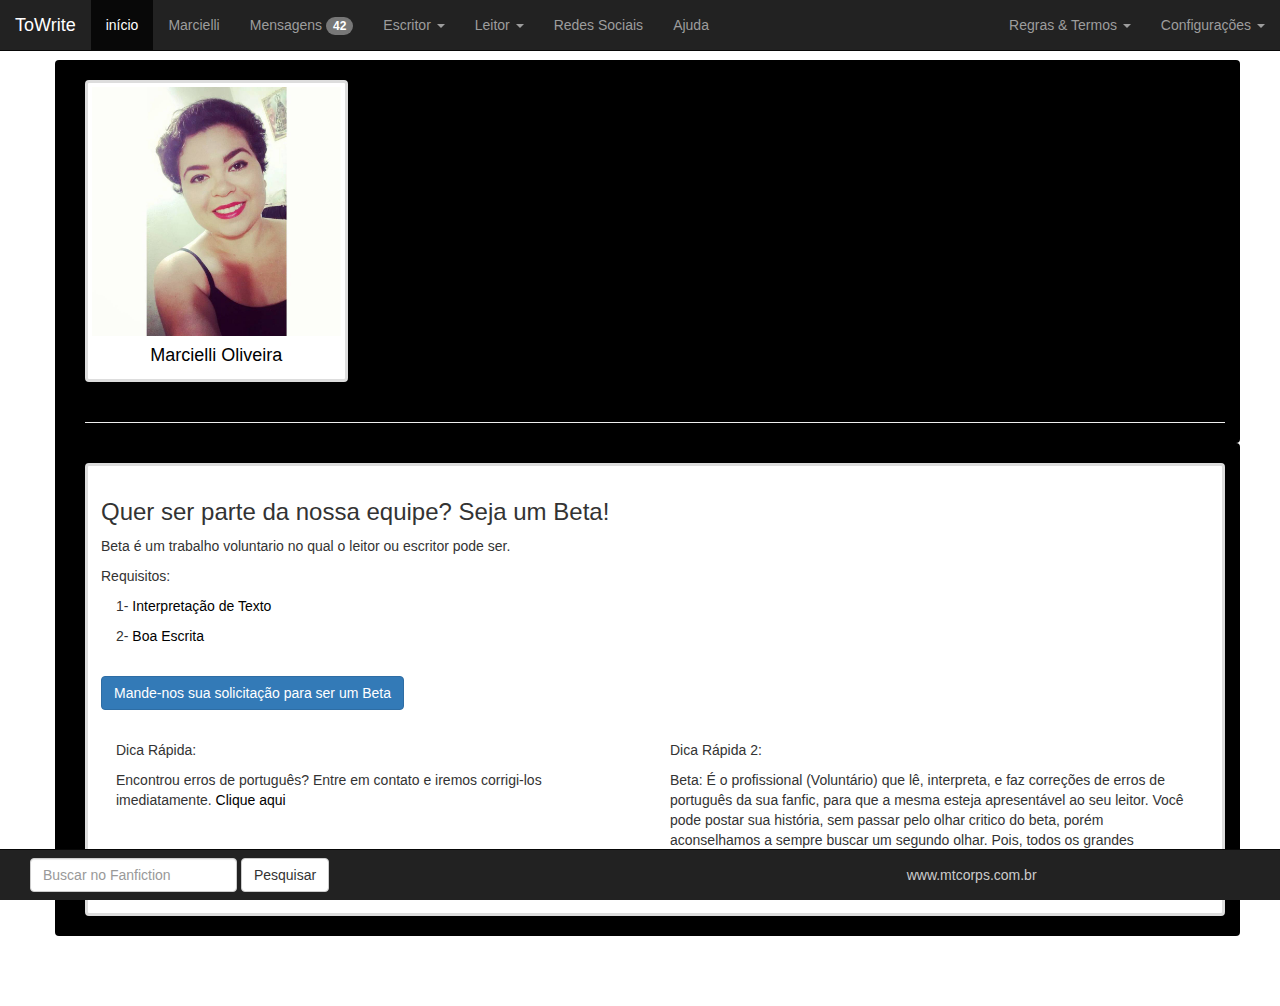
<file: serbeta.html>
<!DOCTYPE html>
<html lang="en">
  <head>
    <meta charset="utf-8">
    <meta http-equiv="X-UA-Compatible" content="IE=edge">
    <meta name="viewport" content="width=device-width, initial-scale=1">
    <!-- The above 3 meta tags *must* come first in the head; any other head content must come *after* these tags -->
    <title>ToWrite</title>

    <!-- Bootstrap -->
    <link href="css/bootstrap.min.css" rel="stylesheet">
    <link href="css/bootstrap.css" rel="stylesheet">

    <!-- HTML5 shim and Respond.js for IE8 support of HTML5 elements and media queries -->
    <!-- WARNING: Respond.js doesn't work if you view the page via file:// -->
    <!--[if lt IE 9]>
      <script src="https://oss.maxcdn.com/html5shiv/3.7.2/html5shiv.min.js"></script>
      <script src="https://oss.maxcdn.com/respond/1.4.2/respond.min.js"></script>
    <![endif]-->
  </head>
  <body>

   <div class="container">
   
<nav class="navbar navbar-inverse navbar navbar-fixed-top">
  <div class="container-fluid">
    <!-- Brand and toggle get grouped for better mobile display -->
    <div class="navbar-header">
      <button type="button" class="navbar-toggle collapsed" data-toggle="collapse" data-target="#bs-example-navbar-collapse-1">
        <span class="sr-only"></span>
        <span class="icon-bar"></span>
        <span class="icon-bar"></span>
        <span class="icon-bar"></span>
      </button>
      <a class="navbar-brand" href="#">ToWrite</a>
    </div>

    <!-- Collect the nav links, forms, and other content for toggling -->
    <div class="collapse navbar-collapse" id="bs-example-navbar-collapse-1">
      <ul class="nav navbar-nav">
        <li class="active"><a href="index.html">início <span class="sr-only">(current)</span></a></li>
        <li><a href="perfil.html">Marcielli</a></li>
        <li><a href="mensagens.html">Mensagens <span class="badge">42</span> </a></li>
        <li class="dropdown">
          <a href="#" class="dropdown-toggle" data-toggle="dropdown" role="button" aria-expanded="false">Escritor <span class="caret"></span></a>
          <ul class="dropdown-menu" role="menu">
          <li><a href="areatrabalho.html">Area de Trabalho</a></li> <!--Fazer uma pagina onde a pessoa vai escrevendo e ja vai visualizando como fica - onde ela começa a escrever as fanficas dela, cloca musica pra acompanhar e etc -->
            <li><a href="hist-escrevo.html">Histórias que Escrevo</a></li>
            <li><a href="hist-quero-escrever.html">Histórias que quero escrever</a></li>
            <li><a href="agendar-post.html">Posts Agendados</a></li>
            <li class="divider"></li>
            <li><a href="duvidas-ptbr.html">Dúvidas de Português</a></li>
            <li class="divider"></li>
            <li><a href="find-beta.html">Encontrar Beta</a></li>
          </ul>          
        </li>
         <li class="dropdown">
          <a href="#" class="dropdown-toggle" data-toggle="dropdown" role="button" aria-expanded="false">Leitor <span class="caret"></span></a>
          <ul class="dropdown-menu" role="menu">
            <li><a href="hist-acompanho.html">Histórias que Acompanho</a></li>
            <li><a href="hist-geladeira.html">Histórias na Geladeira</a></li>
           
            <li class="divider"></li>
            <li><a href="serbeta.html">Ser Beta</a></li>
          </ul>          
        </li>  
        <li><a href="redessociais.html">Redes Sociais</a></li>  
        <li><a href="ajuda.html">Ajuda</a></li>         
      </ul>
     
      <ul class="nav navbar-nav navbar-right">
      <li class="dropdown">
          <a href="#" class="dropdown-toggle" data-toggle="dropdown" role="button" aria-expanded="false">Regras & Termos <span class="caret"></span></a>
          <ul class="dropdown-menu" role="menu">
            <li><a href="regraspost.html">Regras de Postagem</a></li>
            <li><a href="regrascond.html">Regras de Conduta</a></li>
            <li><a href="termosuso.html">Termos de Uso</a></li> 
            </ul>
        </li>
        <li class="dropdown">
          <a href="#" class="dropdown-toggle" data-toggle="dropdown" role="button" aria-expanded="false">Configurações <span class="caret"></span></a>
          <ul class="dropdown-menu" role="menu">
            <li><a href="contato.html">Contato/Suporte</a></li>
            <li class="divider"></li>
             <li><a href="alterarsenha.html">Alterar Senha</a></li>
            <li><a href="excluirconta.html">Excluir Conta</a></li>    
             <li><a href="sair.html">Sair</a></li>  
            </ul>
        </li>
      </ul>
    </div><!-- /.navbar-collapse -->
  </div><!-- /.container-fluid -->
</nav>



<div class="container">


<div class="row">
  <div class="col-xs-6 col-md-3">
  <br>
    <a href="#" class="thumbnail" class="perfilsize">
      <img src="img/perfil.jpg" alt="..."  >
      <h4>Marcielli Oliveira</h4>
    </a>
 
  </div>
</div> 
 
  <hr>
</div>

  
    <div class="container">

  <br>  
    <div class="thumbnail">      
      <div class="caption">

        <h3>Quer ser parte da nossa equipe? Seja um Beta!</h3>

        <p>Beta é um trabalho voluntario no qual o leitor ou escritor pode ser.</p>
        <p>Requisitos: <br></p>
      

        <div class="container-fluid">
    <div class="row">
        <div class="col-xs-6">
         <p>1- <a href="#">Interpretação de Texto</a></p>
        </div>
        <div class="col-xs-6">
            
        </div>
    </div>
</div>

 <div class="container-fluid">
    <div class="row">
        <div class="col-xs-6">
         <p>2- <a href="#">Boa Escrita</a></p>
        </div>
        <div class="col-xs-6">
           
        </div>
    </div>
</div>
<br>
 <p><a href="#" class="btn btn-primary" role="button">Mande-nos sua solicitação para ser um Beta</a> 

  <br>
   
           
 <div class="container-fluid">
    <div class="row">
        <div class="col-xs-6">
        <br>
           <p>Dica Rápida:</p>
       
        <p>Encontrou erros de português? Entre em contato e iremos corrigi-los imediatamente. <a href="contato.html">Clique aqui</a></p>        
        
                </div>
        <div class="col-xs-6">
            <br>
           <p>Dica Rápida 2:</p>
       
        <p>Beta: É o profissional (Voluntário) que lê, interpreta, e faz correções de erros de português da sua fanfic, para que a mesma esteja apresentável ao seu leitor. Você pode postar sua história, sem passar pelo olhar critico do beta, porém aconselhamos a sempre buscar um segundo olhar. Pois, todos os grandes escritores usam revisores, e você pode ser um deles.
        Acostume-se com a revisão, antes de precisar acostumar-se.
        </p>
        </div>
    </div>
</div>

<nav class="navbar navbar-inverse navbar-fixed-bottom">
  <div class="container-fluid">
  <form class="navbar-form navbar-left" role="search">
        <div class="form-group">
          <input type="text" class="form-control" placeholder="Buscar no Fanfiction">
        </div>
        <button type="submit" class="btn btn-default">Pesquisar</button>
      </form>
     <p><a href="http://www.mtcorps.com.br/">www.mtcorps.com.br</a></p>
  </div>
</nav>
</div>
    <!-- jQuery (necessary for Bootstrap's JavaScript plugins) -->
    <script src="https://ajax.googleapis.com/ajax/libs/jquery/1.11.2/jquery.min.js"></script>
    <!-- Include all compiled plugins (below), or include individual files as needed -->
    <script src="js/bootstrap.min.js"></script>
  </body>
</html>
</file>
